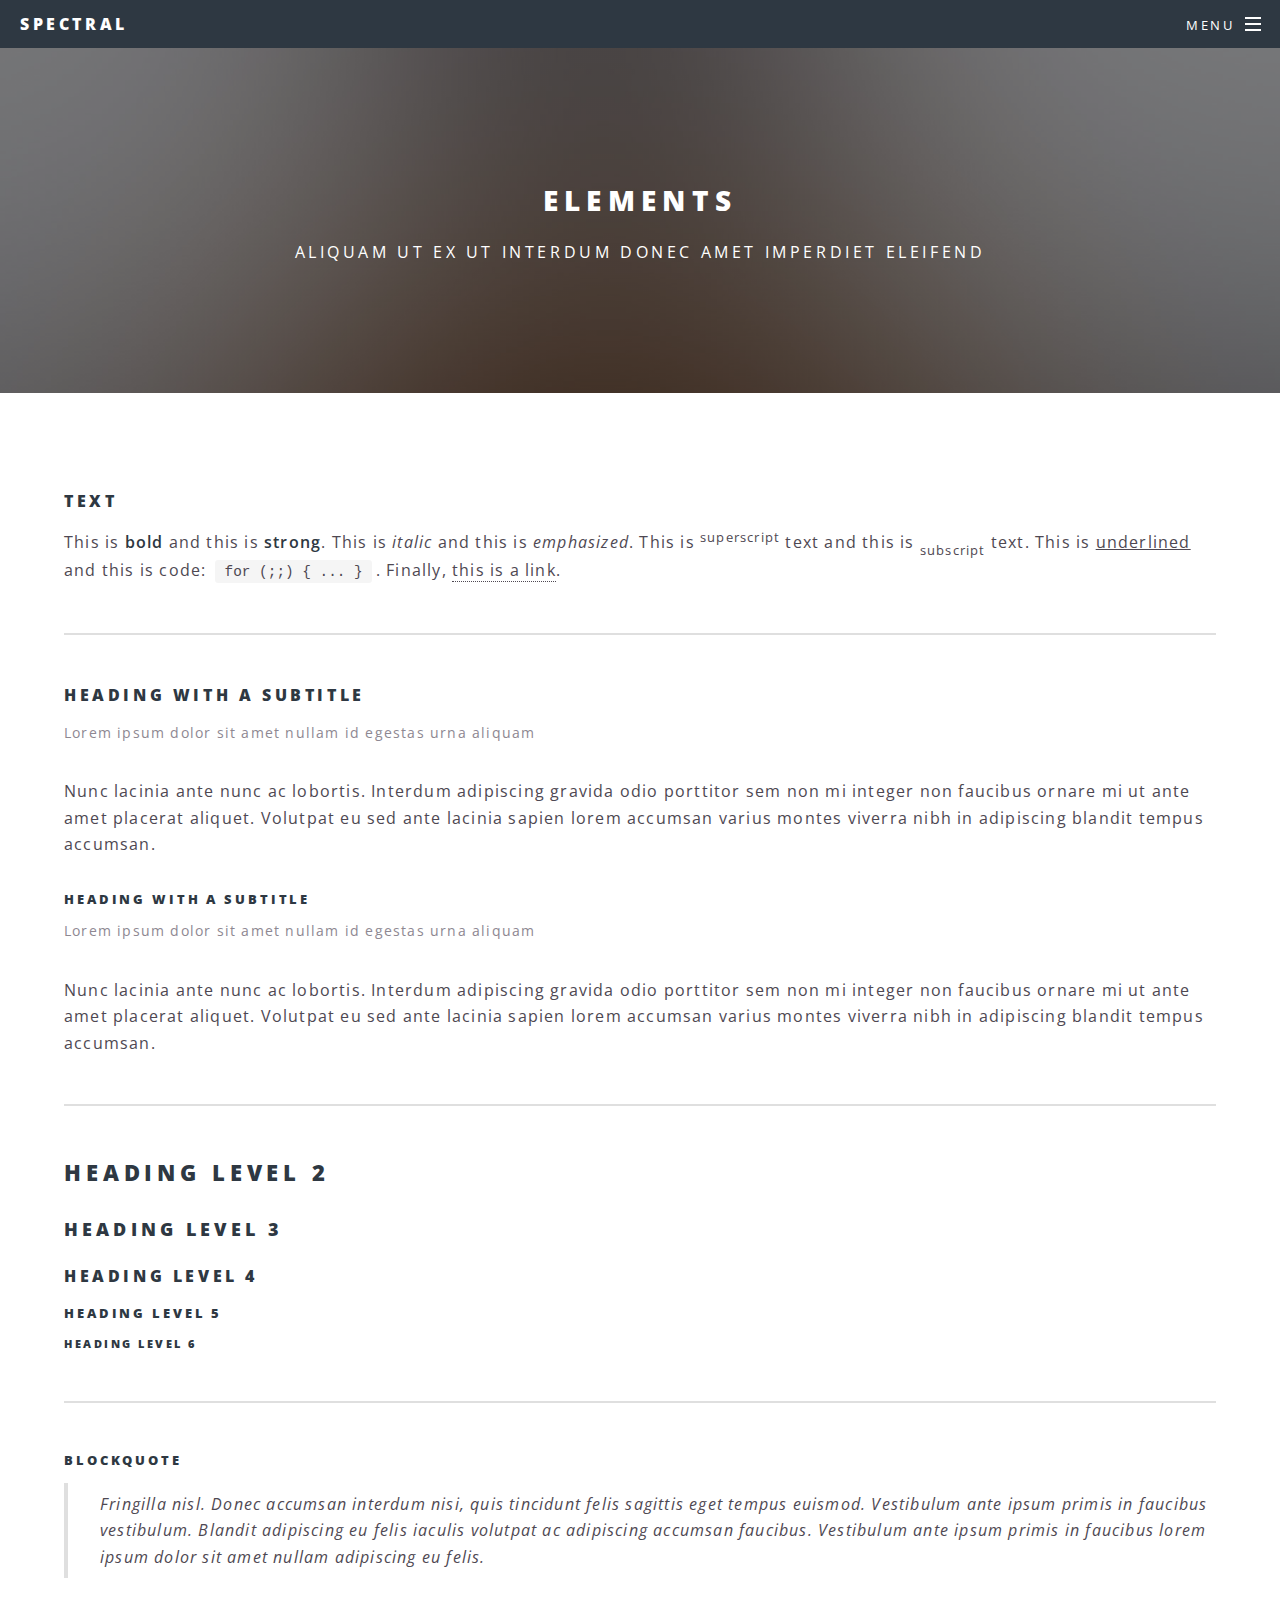
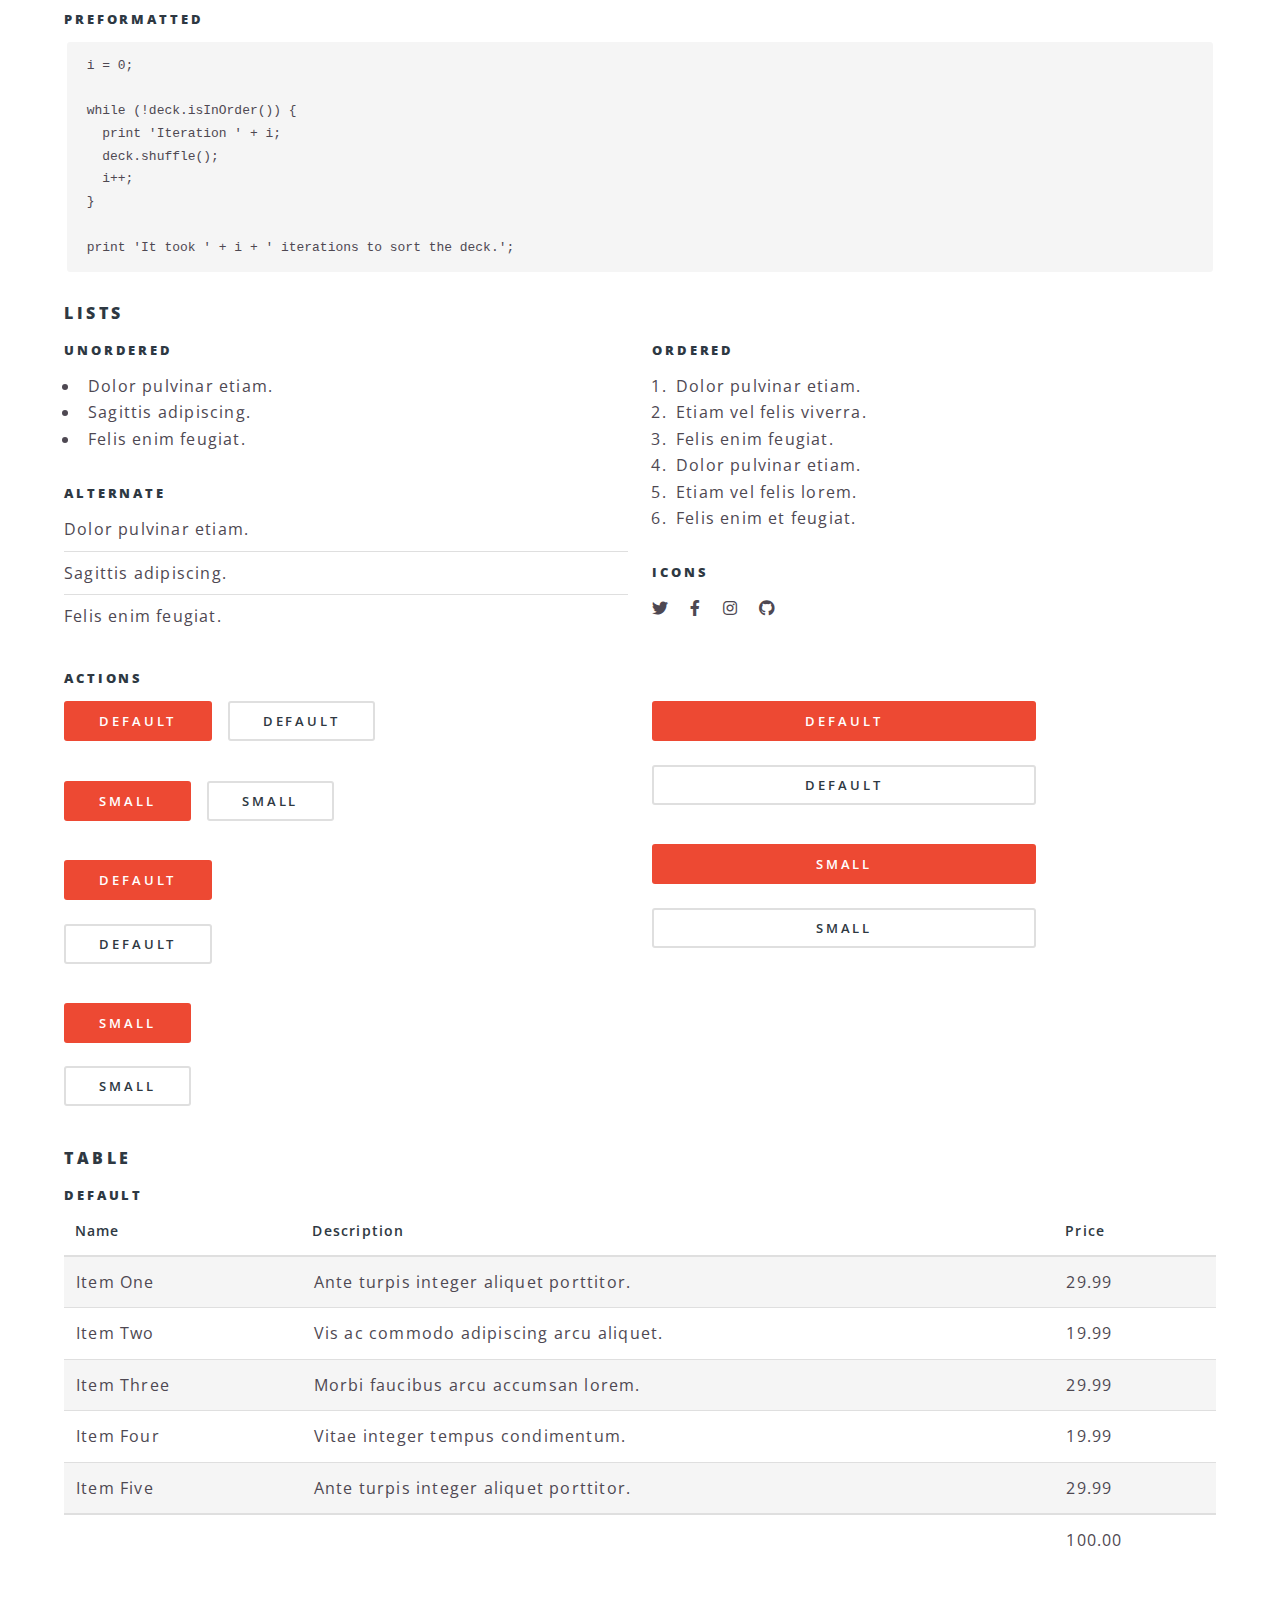
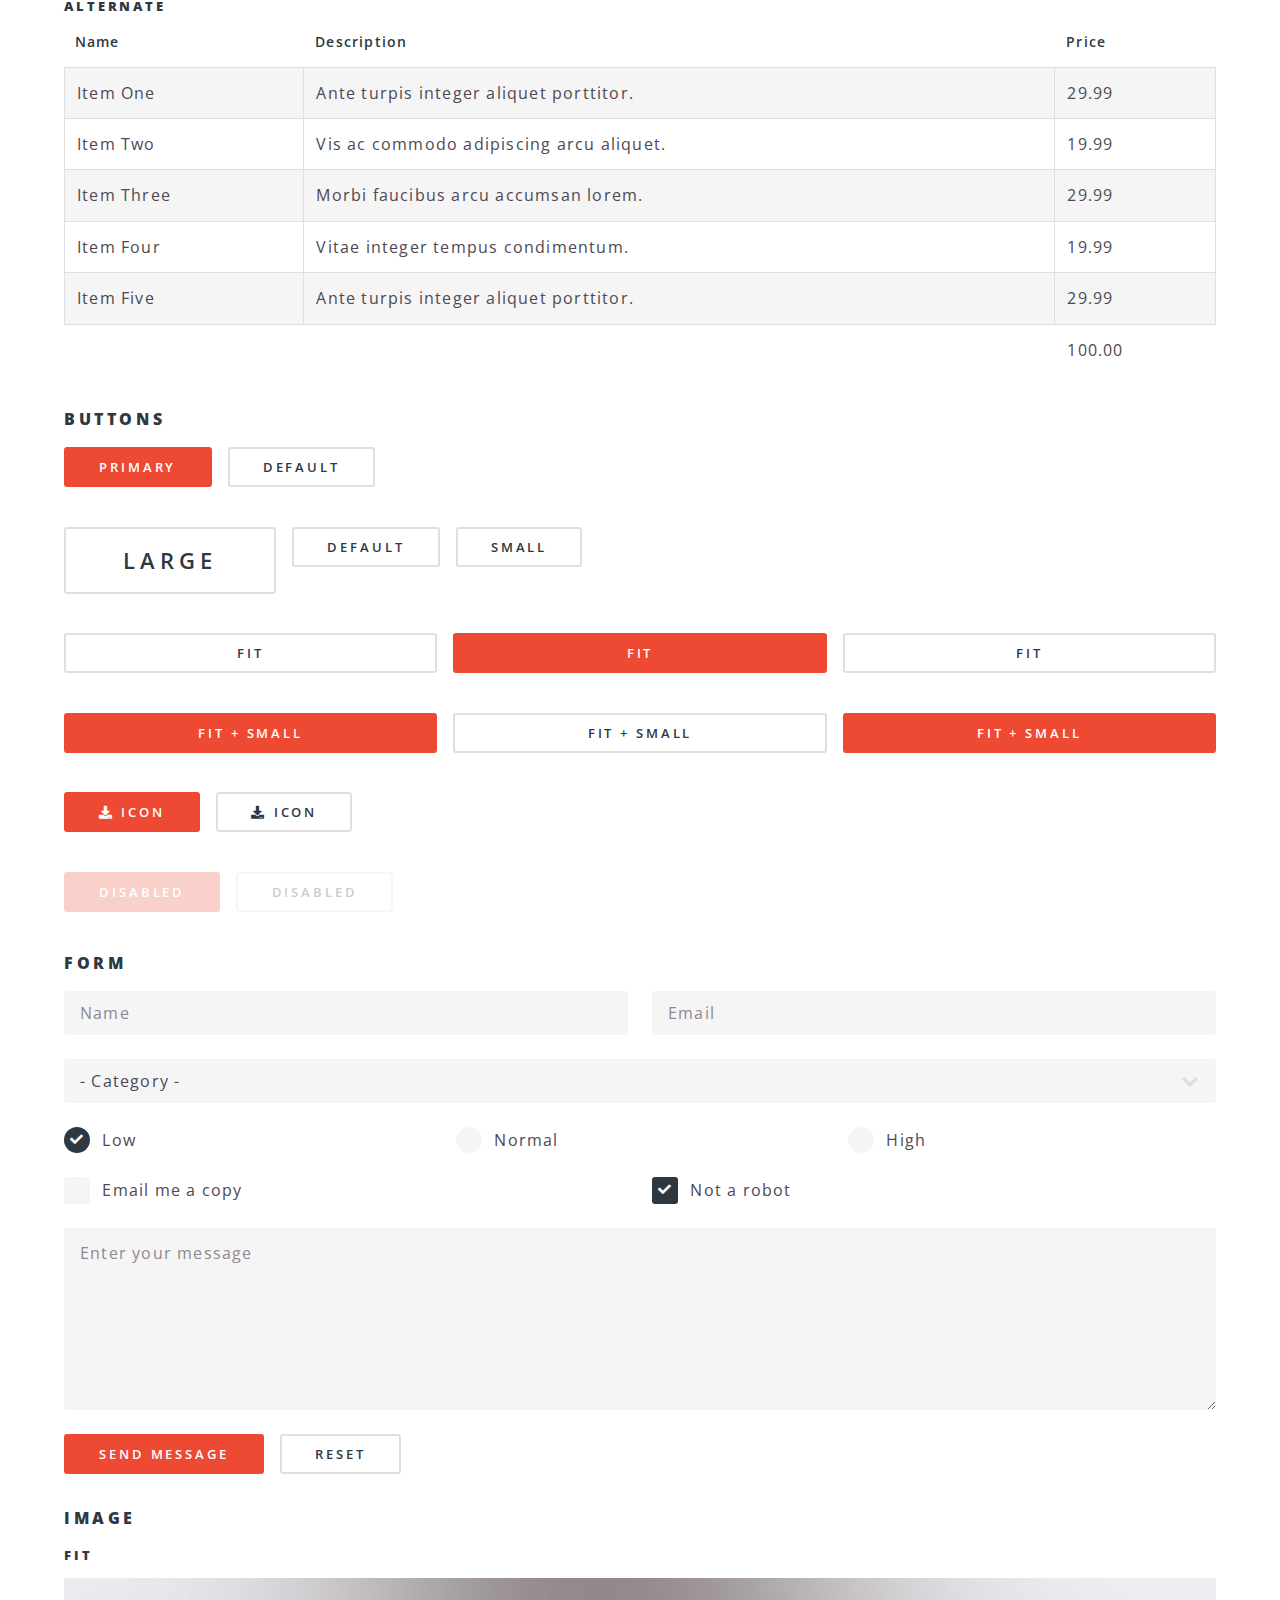
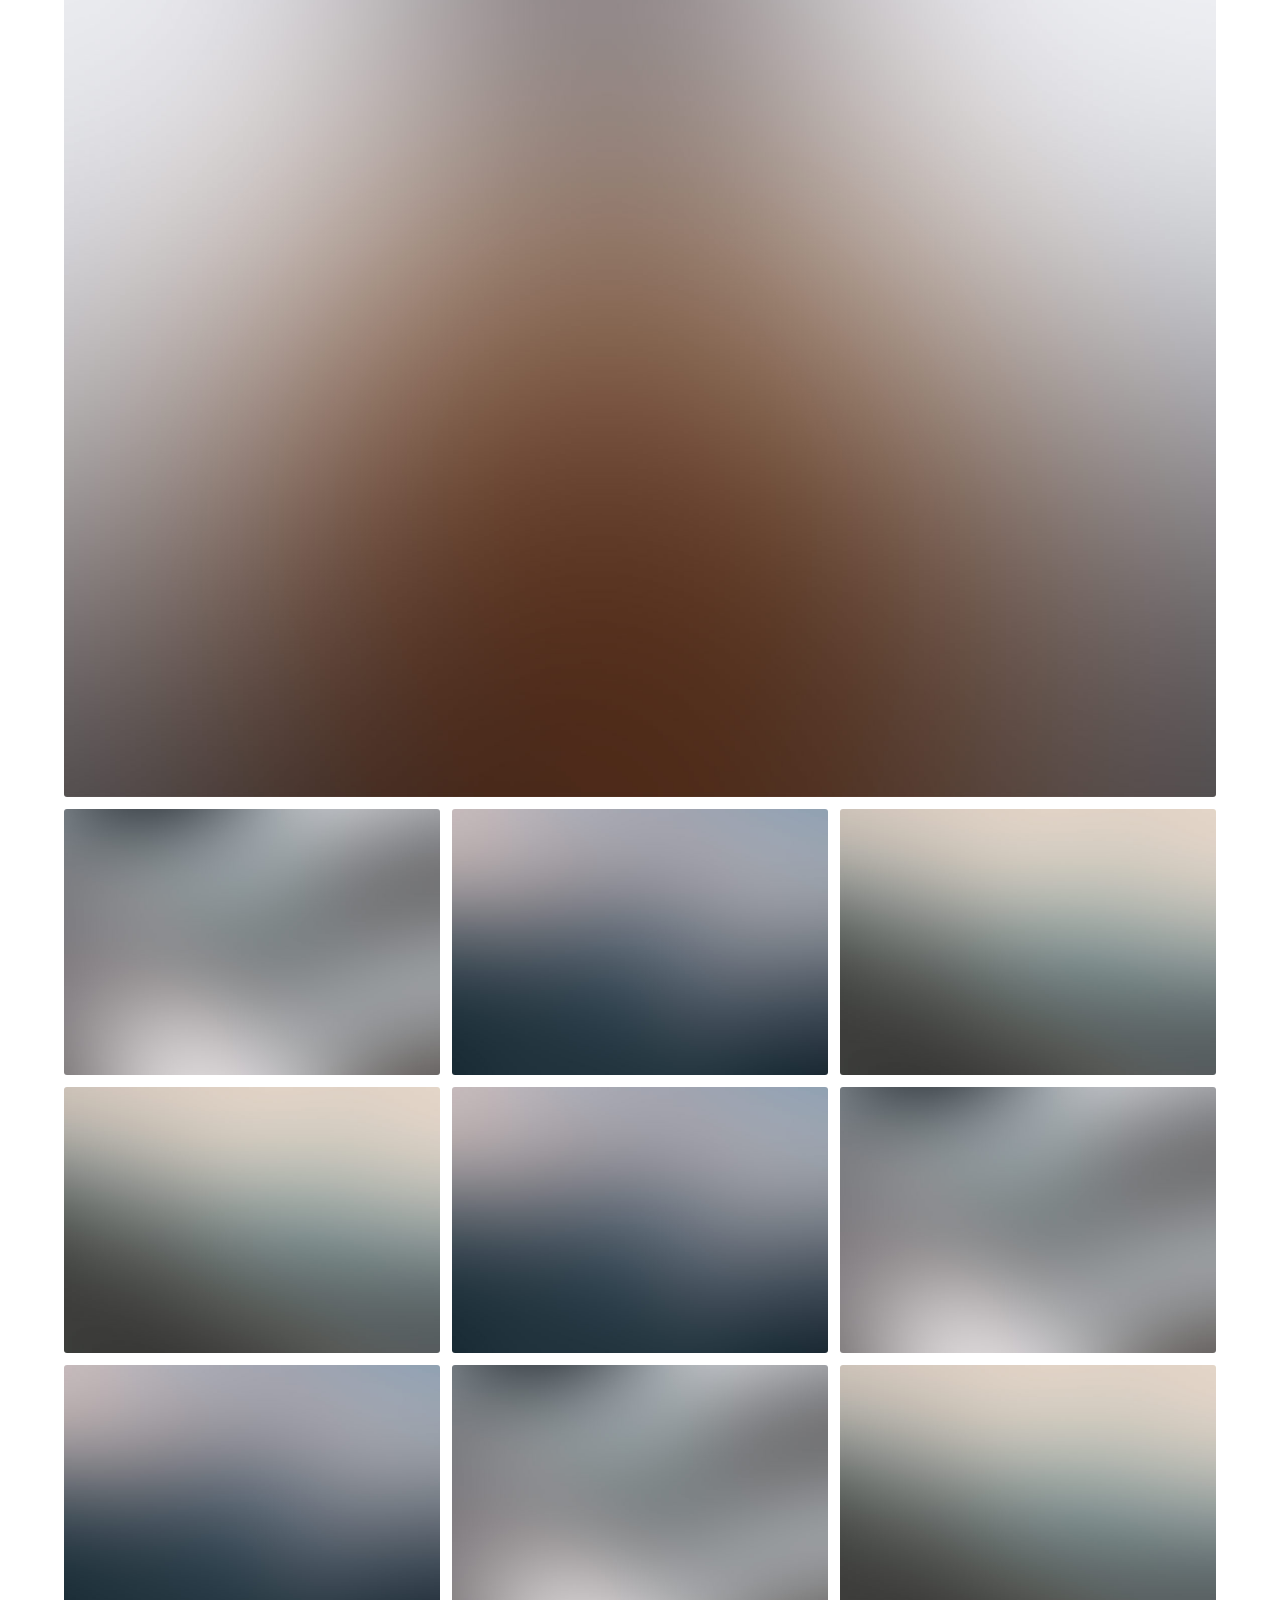
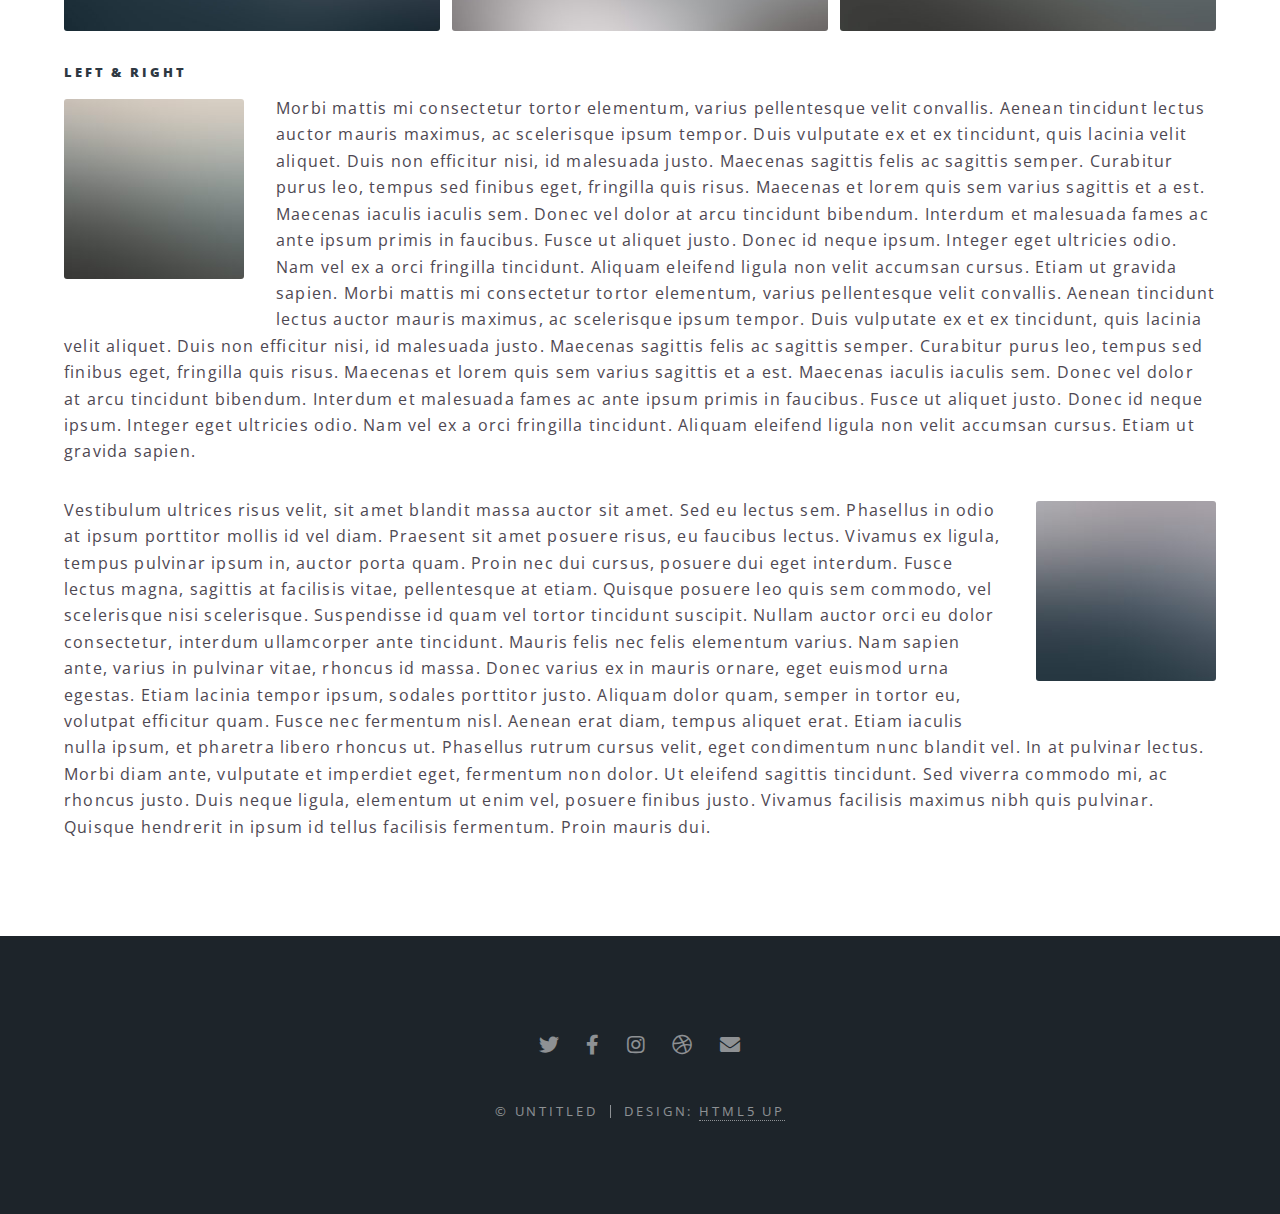
<file: elements.html>
<!DOCTYPE HTML>
<!--
	Spectral by HTML5 UP
	html5up.net | @ajlkn
	Free for personal and commercial use under the CCA 3.0 license (html5up.net/license)
-->
<html>
	<head>
		<title>Elements - Spectral by HTML5 UP</title>
		<meta charset="utf-8" />
		<meta name="viewport" content="width=device-width, initial-scale=1, user-scalable=no" />
		<link rel="stylesheet" href="assets/css/main.css" />
		<noscript><link rel="stylesheet" href="assets/css/noscript.css" /></noscript>
	</head>
	<body class="is-preload">

		<!-- Page Wrapper -->
			<div id="page-wrapper">

				<!-- Header -->
					<header id="header">
						<h1><a href="index.html">Spectral</a></h1>
						<nav id="nav">
							<ul>
								<li class="special">
									<a href="#menu" class="menuToggle"><span>Menu</span></a>
									<div id="menu">
										<ul>
											<li><a href="index.html">Home</a></li>
											<li><a href="generic.html">Generic</a></li>
											<li><a href="elements.html">Elements</a></li>
											<li><a href="#">Sign Up</a></li>
											<li><a href="#">Log In</a></li>
										</ul>
									</div>
								</li>
							</ul>
						</nav>
					</header>

				<!-- Main -->
					<article id="main">
						<header>
							<h2>Elements</h2>
							<p>Aliquam ut ex ut interdum donec amet imperdiet eleifend</p>
						</header>
						<section class="wrapper style5">
							<div class="inner">

								<section>
									<h4>Text</h4>
									<p>This is <b>bold</b> and this is <strong>strong</strong>. This is <i>italic</i> and this is <em>emphasized</em>.
									This is <sup>superscript</sup> text and this is <sub>subscript</sub> text.
									This is <u>underlined</u> and this is code: <code>for (;;) { ... }</code>. Finally, <a href="#">this is a link</a>.</p>
									<hr />
									<header>
										<h4>Heading with a Subtitle</h4>
										<p>Lorem ipsum dolor sit amet nullam id egestas urna aliquam</p>
									</header>
									<p>Nunc lacinia ante nunc ac lobortis. Interdum adipiscing gravida odio porttitor sem non mi integer non faucibus ornare mi ut ante amet placerat aliquet. Volutpat eu sed ante lacinia sapien lorem accumsan varius montes viverra nibh in adipiscing blandit tempus accumsan.</p>
									<header>
										<h5>Heading with a Subtitle</h5>
										<p>Lorem ipsum dolor sit amet nullam id egestas urna aliquam</p>
									</header>
									<p>Nunc lacinia ante nunc ac lobortis. Interdum adipiscing gravida odio porttitor sem non mi integer non faucibus ornare mi ut ante amet placerat aliquet. Volutpat eu sed ante lacinia sapien lorem accumsan varius montes viverra nibh in adipiscing blandit tempus accumsan.</p>
									<hr />
									<h2>Heading Level 2</h2>
									<h3>Heading Level 3</h3>
									<h4>Heading Level 4</h4>
									<h5>Heading Level 5</h5>
									<h6>Heading Level 6</h6>
									<hr />
									<h5>Blockquote</h5>
									<blockquote>Fringilla nisl. Donec accumsan interdum nisi, quis tincidunt felis sagittis eget tempus euismod. Vestibulum ante ipsum primis in faucibus vestibulum. Blandit adipiscing eu felis iaculis volutpat ac adipiscing accumsan faucibus. Vestibulum ante ipsum primis in faucibus lorem ipsum dolor sit amet nullam adipiscing eu felis.</blockquote>
									<h5>Preformatted</h5>
									<pre><code>i = 0;

while (!deck.isInOrder()) {
  print 'Iteration ' + i;
  deck.shuffle();
  i++;
}

print 'It took ' + i + ' iterations to sort the deck.';</code></pre>
								</section>

								<section>
									<h4>Lists</h4>
									<div class="row">
										<div class="col-6 col-12-medium">
											<h5>Unordered</h5>
											<ul>
												<li>Dolor pulvinar etiam.</li>
												<li>Sagittis adipiscing.</li>
												<li>Felis enim feugiat.</li>
											</ul>
											<h5>Alternate</h5>
											<ul class="alt">
												<li>Dolor pulvinar etiam.</li>
												<li>Sagittis adipiscing.</li>
												<li>Felis enim feugiat.</li>
											</ul>
										</div>
										<div class="col-6 col-12-medium">
											<h5>Ordered</h5>
											<ol>
												<li>Dolor pulvinar etiam.</li>
												<li>Etiam vel felis viverra.</li>
												<li>Felis enim feugiat.</li>
												<li>Dolor pulvinar etiam.</li>
												<li>Etiam vel felis lorem.</li>
												<li>Felis enim et feugiat.</li>
											</ol>
											<h5>Icons</h5>
											<ul class="icons">
												<li><a href="#" class="icon brands fa-twitter"><span class="label">Twitter</span></a></li>
												<li><a href="#" class="icon brands fa-facebook-f"><span class="label">Facebook</span></a></li>
												<li><a href="#" class="icon brands fa-instagram"><span class="label">Instagram</span></a></li>
												<li><a href="#" class="icon brands fa-github"><span class="label">Github</span></a></li>
											</ul>
										</div>
									</div>
									<h5>Actions</h5>
									<div class="row">
										<div class="col-6 col-12-medium">
											<ul class="actions">
												<li><a href="#" class="button primary">Default</a></li>
												<li><a href="#" class="button">Default</a></li>
											</ul>
											<ul class="actions small">
												<li><a href="#" class="button primary small">Small</a></li>
												<li><a href="#" class="button small">Small</a></li>
											</ul>
											<ul class="actions stacked">
												<li><a href="#" class="button primary">Default</a></li>
												<li><a href="#" class="button">Default</a></li>
											</ul>
											<ul class="actions stacked">
												<li><a href="#" class="button primary small">Small</a></li>
												<li><a href="#" class="button small">Small</a></li>
											</ul>
										</div>
										<div class="col-6 col-12-medium">
											<ul class="actions stacked">
												<li><a href="#" class="button primary fit">Default</a></li>
												<li><a href="#" class="button fit">Default</a></li>
											</ul>
											<ul class="actions stacked">
												<li><a href="#" class="button primary small fit">Small</a></li>
												<li><a href="#" class="button small fit">Small</a></li>
											</ul>
										</div>
									</div>
								</section>

								<section>
									<h4>Table</h4>
									<h5>Default</h5>
									<div class="table-wrapper">
										<table>
											<thead>
												<tr>
													<th>Name</th>
													<th>Description</th>
													<th>Price</th>
												</tr>
											</thead>
											<tbody>
												<tr>
													<td>Item One</td>
													<td>Ante turpis integer aliquet porttitor.</td>
													<td>29.99</td>
												</tr>
												<tr>
													<td>Item Two</td>
													<td>Vis ac commodo adipiscing arcu aliquet.</td>
													<td>19.99</td>
												</tr>
												<tr>
													<td>Item Three</td>
													<td> Morbi faucibus arcu accumsan lorem.</td>
													<td>29.99</td>
												</tr>
												<tr>
													<td>Item Four</td>
													<td>Vitae integer tempus condimentum.</td>
													<td>19.99</td>
												</tr>
												<tr>
													<td>Item Five</td>
													<td>Ante turpis integer aliquet porttitor.</td>
													<td>29.99</td>
												</tr>
											</tbody>
											<tfoot>
												<tr>
													<td colspan="2"></td>
													<td>100.00</td>
												</tr>
											</tfoot>
										</table>
									</div>

									<h5>Alternate</h5>
									<div class="table-wrapper">
										<table class="alt">
											<thead>
												<tr>
													<th>Name</th>
													<th>Description</th>
													<th>Price</th>
												</tr>
											</thead>
											<tbody>
												<tr>
													<td>Item One</td>
													<td>Ante turpis integer aliquet porttitor.</td>
													<td>29.99</td>
												</tr>
												<tr>
													<td>Item Two</td>
													<td>Vis ac commodo adipiscing arcu aliquet.</td>
													<td>19.99</td>
												</tr>
												<tr>
													<td>Item Three</td>
													<td> Morbi faucibus arcu accumsan lorem.</td>
													<td>29.99</td>
												</tr>
												<tr>
													<td>Item Four</td>
													<td>Vitae integer tempus condimentum.</td>
													<td>19.99</td>
												</tr>
												<tr>
													<td>Item Five</td>
													<td>Ante turpis integer aliquet porttitor.</td>
													<td>29.99</td>
												</tr>
											</tbody>
											<tfoot>
												<tr>
													<td colspan="2"></td>
													<td>100.00</td>
												</tr>
											</tfoot>
										</table>
									</div>
								</section>

								<section>
									<h4>Buttons</h4>
									<ul class="actions">
										<li><a href="#" class="button primary">Primary</a></li>
										<li><a href="#" class="button">Default</a></li>
									</ul>
									<ul class="actions">
										<li><a href="#" class="button large">Large</a></li>
										<li><a href="#" class="button">Default</a></li>
										<li><a href="#" class="button small">Small</a></li>
									</ul>
									<ul class="actions fit">
										<li><a href="#" class="button fit">Fit</a></li>
										<li><a href="#" class="button primary fit">Fit</a></li>
										<li><a href="#" class="button fit">Fit</a></li>
									</ul>
									<ul class="actions fit small">
										<li><a href="#" class="button primary fit small">Fit + Small</a></li>
										<li><a href="#" class="button fit small">Fit + Small</a></li>
										<li><a href="#" class="button primary fit small">Fit + Small</a></li>
									</ul>
									<ul class="actions">
										<li><a href="#" class="button primary icon solid fa-download">Icon</a></li>
										<li><a href="#" class="button icon solid fa-download">Icon</a></li>
									</ul>
									<ul class="actions">
										<li><span class="button primary disabled">Disabled</span></li>
										<li><span class="button disabled">Disabled</span></li>
									</ul>
								</section>

								<section>
									<h4>Form</h4>
									<form method="post" action="#">
										<div class="row gtr-uniform">
											<div class="col-6 col-12-xsmall">
												<input type="text" name="demo-name" id="demo-name" value="" placeholder="Name" />
											</div>
											<div class="col-6 col-12-xsmall">
												<input type="email" name="demo-email" id="demo-email" value="" placeholder="Email" />
											</div>
											<div class="col-12">
												<select name="demo-category" id="demo-category">
													<option value="">- Category -</option>
													<option value="1">Manufacturing</option>
													<option value="1">Shipping</option>
													<option value="1">Administration</option>
													<option value="1">Human Resources</option>
												</select>
											</div>
											<div class="col-4 col-12-small">
												<input type="radio" id="demo-priority-low" name="demo-priority" checked>
												<label for="demo-priority-low">Low</label>
											</div>
											<div class="col-4 col-12-small">
												<input type="radio" id="demo-priority-normal" name="demo-priority">
												<label for="demo-priority-normal">Normal</label>
											</div>
											<div class="col-4 col-12-small">
												<input type="radio" id="demo-priority-high" name="demo-priority">
												<label for="demo-priority-high">High</label>
											</div>
											<div class="col-6 col-12-small">
												<input type="checkbox" id="demo-copy" name="demo-copy">
												<label for="demo-copy">Email me a copy</label>
											</div>
											<div class="col-6 col-12-small">
												<input type="checkbox" id="demo-human" name="demo-human" checked>
												<label for="demo-human">Not a robot</label>
											</div>
											<div class="col-12">
												<textarea name="demo-message" id="demo-message" placeholder="Enter your message" rows="6"></textarea>
											</div>
											<div class="col-12">
												<ul class="actions">
													<li><input type="submit" value="Send Message" class="primary" /></li>
													<li><input type="reset" value="Reset" /></li>
												</ul>
											</div>
										</div>
									</form>
								</section>

								<section>
									<h4>Image</h4>
									<h5>Fit</h5>
									<div class="box alt">
										<div class="row gtr-50 gtr-uniform">
											<div class="col-12"><span class="image fit"><img src="images/banner.jpg" alt="" /></span></div>
											<div class="col-4"><span class="image fit"><img src="images/pic01.jpg" alt="" /></span></div>
											<div class="col-4"><span class="image fit"><img src="images/pic02.jpg" alt="" /></span></div>
											<div class="col-4"><span class="image fit"><img src="images/pic03.jpg" alt="" /></span></div>
											<div class="col-4"><span class="image fit"><img src="images/pic03.jpg" alt="" /></span></div>
											<div class="col-4"><span class="image fit"><img src="images/pic02.jpg" alt="" /></span></div>
											<div class="col-4"><span class="image fit"><img src="images/pic01.jpg" alt="" /></span></div>
											<div class="col-4"><span class="image fit"><img src="images/pic02.jpg" alt="" /></span></div>
											<div class="col-4"><span class="image fit"><img src="images/pic01.jpg" alt="" /></span></div>
											<div class="col-4"><span class="image fit"><img src="images/pic03.jpg" alt="" /></span></div>
										</div>
									</div>
									<h5>Left &amp; Right</h5>
									<p><span class="image left"><img src="images/pic04.jpg" alt="" /></span>Morbi mattis mi consectetur tortor elementum, varius pellentesque velit convallis. Aenean tincidunt lectus auctor mauris maximus, ac scelerisque ipsum tempor. Duis vulputate ex et ex tincidunt, quis lacinia velit aliquet. Duis non efficitur nisi, id malesuada justo. Maecenas sagittis felis ac sagittis semper. Curabitur purus leo, tempus sed finibus eget, fringilla quis risus. Maecenas et lorem quis sem varius sagittis et a est. Maecenas iaculis iaculis sem. Donec vel dolor at arcu tincidunt bibendum. Interdum et malesuada fames ac ante ipsum primis in faucibus. Fusce ut aliquet justo. Donec id neque ipsum. Integer eget ultricies odio. Nam vel ex a orci fringilla tincidunt. Aliquam eleifend ligula non velit accumsan cursus. Etiam ut gravida sapien. Morbi mattis mi consectetur tortor elementum, varius pellentesque velit convallis. Aenean tincidunt lectus auctor mauris maximus, ac scelerisque ipsum tempor. Duis vulputate ex et ex tincidunt, quis lacinia velit aliquet. Duis non efficitur nisi, id malesuada justo. Maecenas sagittis felis ac sagittis semper. Curabitur purus leo, tempus sed finibus eget, fringilla quis risus. Maecenas et lorem quis sem varius sagittis et a est. Maecenas iaculis iaculis sem. Donec vel dolor at arcu tincidunt bibendum. Interdum et malesuada fames ac ante ipsum primis in faucibus. Fusce ut aliquet justo. Donec id neque ipsum. Integer eget ultricies odio. Nam vel ex a orci fringilla tincidunt. Aliquam eleifend ligula non velit accumsan cursus. Etiam ut gravida sapien.</p>
									<p><span class="image right"><img src="images/pic05.jpg" alt="" /></span>Vestibulum ultrices risus velit, sit amet blandit massa auctor sit amet. Sed eu lectus sem. Phasellus in odio at ipsum porttitor mollis id vel diam. Praesent sit amet posuere risus, eu faucibus lectus. Vivamus ex ligula, tempus pulvinar ipsum in, auctor porta quam. Proin nec dui cursus, posuere dui eget interdum. Fusce lectus magna, sagittis at facilisis vitae, pellentesque at etiam. Quisque posuere leo quis sem commodo, vel scelerisque nisi scelerisque. Suspendisse id quam vel tortor tincidunt suscipit. Nullam auctor orci eu dolor consectetur, interdum ullamcorper ante tincidunt. Mauris felis nec felis elementum varius. Nam sapien ante, varius in pulvinar vitae, rhoncus id massa. Donec varius ex in mauris ornare, eget euismod urna egestas. Etiam lacinia tempor ipsum, sodales porttitor justo. Aliquam dolor quam, semper in tortor eu, volutpat efficitur quam. Fusce nec fermentum nisl. Aenean erat diam, tempus aliquet erat. Etiam iaculis nulla ipsum, et pharetra libero rhoncus ut. Phasellus rutrum cursus velit, eget condimentum nunc blandit vel. In at pulvinar lectus. Morbi diam ante, vulputate et imperdiet eget, fermentum non dolor. Ut eleifend sagittis tincidunt. Sed viverra commodo mi, ac rhoncus justo. Duis neque ligula, elementum ut enim vel, posuere finibus justo. Vivamus facilisis maximus nibh quis pulvinar. Quisque hendrerit in ipsum id tellus facilisis fermentum. Proin mauris dui.</p>
								</section>

							</div>
						</section>
					</article>

				<!-- Footer -->
					<footer id="footer">
						<ul class="icons">
							<li><a href="#" class="icon brands fa-twitter"><span class="label">Twitter</span></a></li>
							<li><a href="#" class="icon brands fa-facebook-f"><span class="label">Facebook</span></a></li>
							<li><a href="#" class="icon brands fa-instagram"><span class="label">Instagram</span></a></li>
							<li><a href="#" class="icon brands fa-dribbble"><span class="label">Dribbble</span></a></li>
							<li><a href="#" class="icon solid fa-envelope"><span class="label">Email</span></a></li>
						</ul>
						<ul class="copyright">
							<li>&copy; Untitled</li><li>Design: <a href="http://html5up.net">HTML5 UP</a></li>
						</ul>
					</footer>

			</div>

		<!-- Scripts -->
			<script src="assets/js/jquery.min.js"></script>
			<script src="assets/js/jquery.scrollex.min.js"></script>
			<script src="assets/js/jquery.scrolly.min.js"></script>
			<script src="assets/js/browser.min.js"></script>
			<script src="assets/js/breakpoints.min.js"></script>
			<script src="assets/js/util.js"></script>
			<script src="assets/js/main.js"></script>

	</body>
</html>
</file>
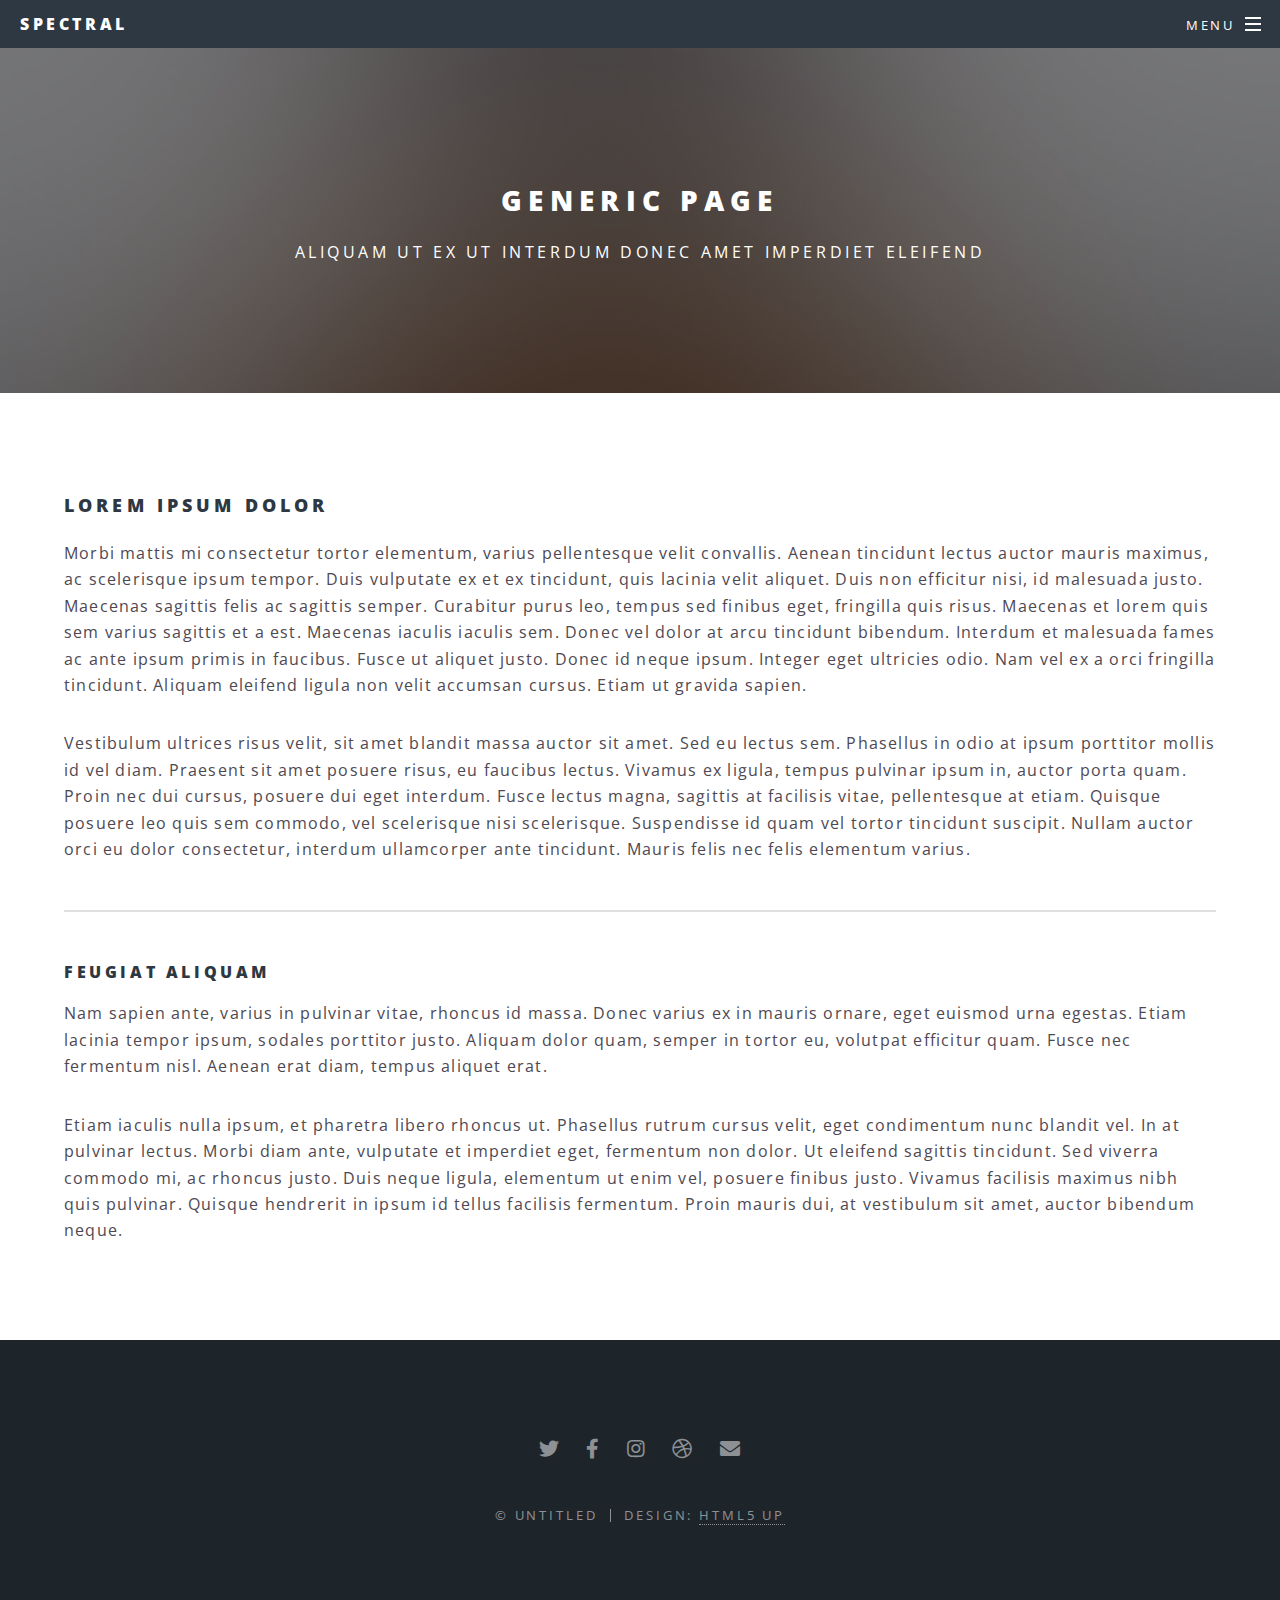
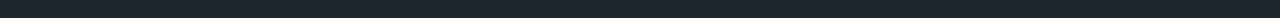
<file: generic.html>
<!DOCTYPE HTML>
<!--
	Spectral by HTML5 UP
	html5up.net | @ajlkn
	Free for personal and commercial use under the CCA 3.0 license (html5up.net/license)
-->
<html>
	<head>
		<title>Generic - Spectral by HTML5 UP</title>
		<meta charset="utf-8" />
		<meta name="viewport" content="width=device-width, initial-scale=1, user-scalable=no" />
		<link rel="stylesheet" href="assets/css/main.css" />
		<noscript><link rel="stylesheet" href="assets/css/noscript.css" /></noscript>
	</head>
	<body class="is-preload">

		<!-- Page Wrapper -->
			<div id="page-wrapper">

				<!-- Header -->
					<header id="header">
						<h1><a href="index.html">Spectral</a></h1>
						<nav id="nav">
							<ul>
								<li class="special">
									<a href="#menu" class="menuToggle"><span>Menu</span></a>
									<div id="menu">
										<ul>
											<li><a href="index.html">Home</a></li>
											<li><a href="generic.html">Generic</a></li>
											<li><a href="elements.html">Elements</a></li>
											<li><a href="#">Sign Up</a></li>
											<li><a href="#">Log In</a></li>
										</ul>
									</div>
								</li>
							</ul>
						</nav>
					</header>

				<!-- Main -->
					<article id="main">
						<header>
							<h2>Generic Page</h2>
							<p>Aliquam ut ex ut interdum donec amet imperdiet eleifend</p>
						</header>
						<section class="wrapper style5">
							<div class="inner">

								<h3>Lorem ipsum dolor</h3>
								<p>Morbi mattis mi consectetur tortor elementum, varius pellentesque velit convallis. Aenean tincidunt lectus auctor mauris maximus, ac scelerisque ipsum tempor. Duis vulputate ex et ex tincidunt, quis lacinia velit aliquet. Duis non efficitur nisi, id malesuada justo. Maecenas sagittis felis ac sagittis semper. Curabitur purus leo, tempus sed finibus eget, fringilla quis risus. Maecenas et lorem quis sem varius sagittis et a est. Maecenas iaculis iaculis sem. Donec vel dolor at arcu tincidunt bibendum. Interdum et malesuada fames ac ante ipsum primis in faucibus. Fusce ut aliquet justo. Donec id neque ipsum. Integer eget ultricies odio. Nam vel ex a orci fringilla tincidunt. Aliquam eleifend ligula non velit accumsan cursus. Etiam ut gravida sapien.</p>

								<p>Vestibulum ultrices risus velit, sit amet blandit massa auctor sit amet. Sed eu lectus sem. Phasellus in odio at ipsum porttitor mollis id vel diam. Praesent sit amet posuere risus, eu faucibus lectus. Vivamus ex ligula, tempus pulvinar ipsum in, auctor porta quam. Proin nec dui cursus, posuere dui eget interdum. Fusce lectus magna, sagittis at facilisis vitae, pellentesque at etiam. Quisque posuere leo quis sem commodo, vel scelerisque nisi scelerisque. Suspendisse id quam vel tortor tincidunt suscipit. Nullam auctor orci eu dolor consectetur, interdum ullamcorper ante tincidunt. Mauris felis nec felis elementum varius.</p>

								<hr />

								<h4>Feugiat aliquam</h4>
								<p>Nam sapien ante, varius in pulvinar vitae, rhoncus id massa. Donec varius ex in mauris ornare, eget euismod urna egestas. Etiam lacinia tempor ipsum, sodales porttitor justo. Aliquam dolor quam, semper in tortor eu, volutpat efficitur quam. Fusce nec fermentum nisl. Aenean erat diam, tempus aliquet erat.</p>

								<p>Etiam iaculis nulla ipsum, et pharetra libero rhoncus ut. Phasellus rutrum cursus velit, eget condimentum nunc blandit vel. In at pulvinar lectus. Morbi diam ante, vulputate et imperdiet eget, fermentum non dolor. Ut eleifend sagittis tincidunt. Sed viverra commodo mi, ac rhoncus justo. Duis neque ligula, elementum ut enim vel, posuere finibus justo. Vivamus facilisis maximus nibh quis pulvinar. Quisque hendrerit in ipsum id tellus facilisis fermentum. Proin mauris dui, at vestibulum sit amet, auctor bibendum neque.</p>

							</div>
						</section>
					</article>

				<!-- Footer -->
					<footer id="footer">
						<ul class="icons">
							<li><a href="#" class="icon brands fa-twitter"><span class="label">Twitter</span></a></li>
							<li><a href="#" class="icon brands fa-facebook-f"><span class="label">Facebook</span></a></li>
							<li><a href="#" class="icon brands fa-instagram"><span class="label">Instagram</span></a></li>
							<li><a href="#" class="icon brands fa-dribbble"><span class="label">Dribbble</span></a></li>
							<li><a href="#" class="icon solid fa-envelope"><span class="label">Email</span></a></li>
						</ul>
						<ul class="copyright">
							<li>&copy; Untitled</li><li>Design: <a href="http://html5up.net">HTML5 UP</a></li>
						</ul>
					</footer>

			</div>

		<!-- Scripts -->
			<script src="assets/js/jquery.min.js"></script>
			<script src="assets/js/jquery.scrollex.min.js"></script>
			<script src="assets/js/jquery.scrolly.min.js"></script>
			<script src="assets/js/browser.min.js"></script>
			<script src="assets/js/breakpoints.min.js"></script>
			<script src="assets/js/util.js"></script>
			<script src="assets/js/main.js"></script>

	</body>
</html>
</file>
<file: assets/css/noscript.css>
/*
	Spectral by HTML5 UP
	html5up.net | @ajlkn
	Free for personal and commercial use under the CCA 3.0 license (html5up.net/license)
*/

/* Banner */

	body.is-preload #banner h2 {
		-moz-transform: none;
		-webkit-transform: none;
		-ms-transform: none;
		transform: none;
		opacity: 1;
	}

		body.is-preload #banner h2:before, body.is-preload #banner h2:after {
			width: 100%;
		}

	body.is-preload #banner .more {
		-moz-transform: none;
		-webkit-transform: none;
		-ms-transform: none;
		transform: none;
		opacity: 1;
	}

	body.is-preload #banner:after {
		opacity: 0;
	}
</file>
<file: assets/css/main.css>
@import url(fontawesome-all.min.css);
@import url("https://fonts.googleapis.com/css?family=Open+Sans:400,400italic,600,600italic,800,800italic");

/*
	Spectral by HTML5 UP
	html5up.net | @ajlkn
	Free for personal and commercial use under the CCA 3.0 license (html5up.net/license)
*/

html, body, div, span, applet, object,
iframe, h1, h2, h3, h4, h5, h6, p, blockquote,
pre, a, abbr, acronym, address, big, cite,
code, del, dfn, em, img, ins, kbd, q, s, samp,
small, strike, strong, sub, sup, tt, var, b,
u, i, center, dl, dt, dd, ol, ul, li, fieldset,
form, label, legend, table, caption, tbody,
tfoot, thead, tr, th, td, article, aside,
canvas, details, embed, figure, figcaption,
footer, header, hgroup, menu, nav, output, ruby,
section, summary, time, mark, audio, video, i {
	margin: 0;
	padding: 0;
	border: 0;
	font-size: 100%;
	font: inherit;
	vertical-align: baseline;}

article, aside, details, figcaption, figure,
footer, header, hgroup, menu, nav, section {
	display: block;}

body {
	line-height: 1;
}

ol, ul {
	list-style: none;
}

blockquote, q {
	quotes: none;
}

	blockquote:before, blockquote:after, q:before, q:after {
		content: '';
		content: none;
	}

table {
	border-collapse: collapse;
	border-spacing: 0;
}

body {
	-webkit-text-size-adjust: none;
}

mark {
	background-color: transparent;
	color: inherit;
}

input::-moz-focus-inner {
	border: 0;
	padding: 0;
}

input, select, textarea {
	-moz-appearance: none;
	-webkit-appearance: none;
	-ms-appearance: none;
	appearance: none;
}

/* Basic */

	@-ms-viewport {
		width: device-width;
	}

	html {
		box-sizing: border-box;
	}

	*, *:before, *:after {
		box-sizing: inherit;
	}

	body {
		background: #2e3842;
	}

		body.is-preload *, body.is-preload *:before, body.is-preload *:after {
			-moz-animation: none !important;
			-webkit-animation: none !important;
			-ms-animation: none !important;
			animation: none !important;
			-moz-transition: none !important;
			-webkit-transition: none !important;
			-ms-transition: none !important;
			transition: none !important;
		}

	body, input, select, textarea {
		color: #fff;
		font-family: "Open Sans", Helvetica, sans-serif;
		font-size: 15pt;
		font-weight: 400;
		letter-spacing: 0.075em;
		line-height: 1.65em;
	}

		@media screen and (max-width: 1680px) {

			body, input, select, textarea {
				font-size: 13pt;
			}

		}

		@media screen and (max-width: 1280px) {

			body, input, select, textarea {
				font-size: 12pt;
			}

		}

		@media screen and (max-width: 736px) {

			body, input, select, textarea {
				font-size: 11pt;
				letter-spacing: 0.0375em;
			}

		}

	a {
		-moz-transition: color 0.2s ease, border-bottom-color 0.2s ease;
		-webkit-transition: color 0.2s ease, border-bottom-color 0.2s ease;
		-ms-transition: color 0.2s ease, border-bottom-color 0.2s ease;
		transition: color 0.2s ease, border-bottom-color 0.2s ease;
		border-bottom: dotted 1px;
		color: inherit;
		text-decoration: none;
	}

		a:hover {
			border-bottom-color: transparent;
		}

	strong, b {
		color: #fff;
		font-weight: 600;
	}

	em, i {
		font-style: italic;
	}

	p {
		margin: 0 0 2em 0;
	}

	h1, h2, h3, h4, h5, h6 {
		color: #fff;
		font-weight: 800;
		letter-spacing: 0.225em;
		line-height: 1em;
		margin: 0 0 1em 0;
		text-transform: uppercase;
	}

		h1 a, h2 a, h3 a, h4 a, h5 a, h6 a {
			color: inherit;
			text-decoration: none;
		}

	h2 {
		font-size: 1.35em;
		line-height: 1.75em;
	}

		@media screen and (max-width: 736px) {

			h2 {
				font-size: 1.1em;
				line-height: 1.65em;
			}

		}

	h3 {
		font-size: 1.15em;
		line-height: 1.75em;
	}

		@media screen and (max-width: 736px) {

			h3 {
				font-size: 1em;
				line-height: 1.65em;
			}

		}

	h4 {
		font-size: 1em;
		line-height: 1.5em;
	}

	h5 {
		font-size: 0.8em;
		line-height: 1.5em;
	}

	h6 {
		font-size: 0.7em;
		line-height: 1.5em;
	}

	sub {
		font-size: 0.8em;
		position: relative;
		top: 0.5em;
	}

	sup {
		font-size: 0.8em;
		position: relative;
		top: -0.5em;
	}

	hr {
		border: 0;
		border-bottom: solid 2px #fff;
		margin: 3em 0;
	}

		hr.major {
			margin: 4.5em 0;
		}

	blockquote {
		border-left: solid 4px #fff;
		font-style: italic;
		margin: 0 0 2em 0;
		padding: 0.5em 0 0.5em 2em;
	}

	code {
		background: rgba(144, 144, 144, 0.25);
		border-radius: 3px;
		font-family: "Courier New", monospace;
		font-size: 0.9em;
		letter-spacing: 0;
		margin: 0 0.25em;
		padding: 0.25em 0.65em;
	}

	pre {
		-webkit-overflow-scrolling: touch;
		font-family: "Courier New", monospace;
		font-size: 0.9em;
		margin: 0 0 2em 0;
	}

		pre code {
			display: block;
			line-height: 1.75em;
			padding: 1em 1.5em;
			overflow-x: auto;
		}

	.align-left {
		text-align: left;
	}

	.align-center {
		text-align: center;
	}

	.align-right {
		text-align: right;
	}

/* Row */

	.row {
		display: flex;
		flex-wrap: wrap;
		box-sizing: border-box;
		align-items: stretch;
	}

		.row > * {
			box-sizing: border-box;
		}

		.row.gtr-uniform > * > :last-child {
			margin-bottom: 0;
		}

		.row.aln-left {
			justify-content: flex-start;
		}

		.row.aln-center {
			justify-content: center;
		}

		.row.aln-right {
			justify-content: flex-end;
		}

		.row.aln-top {
			align-items: flex-start;
		}

		.row.aln-middle {
			align-items: center;
		}

		.row.aln-bottom {
			align-items: flex-end;
		}

		.row > .imp {
			order: -1;
		}

		.row > .col-1 {
			width: 8.33333%;
		}

		.row > .off-1 {
			margin-left: 8.33333%;
		}

		.row > .col-2 {
			width: 16.66667%;
		}

		.row > .off-2 {
			margin-left: 16.66667%;
		}

		.row > .col-3 {
			width: 25%;
		}

		.row > .off-3 {
			margin-left: 25%;
		}

		.row > .col-4 {
			width: 33.33333%;
		}

		.row > .off-4 {
			margin-left: 33.33333%;
		}

		.row > .col-5 {
			width: 41.66667%;
		}

		.row > .off-5 {
			margin-left: 41.66667%;
		}

		.row > .col-6 {
			width: 50%;
		}

		.row > .off-6 {
			margin-left: 50%;
		}

		.row > .col-7 {
			width: 58.33333%;
		}

		.row > .off-7 {
			margin-left: 58.33333%;
		}

		.row > .col-8 {
			width: 66.66667%;
		}

		.row > .off-8 {
			margin-left: 66.66667%;
		}

		.row > .col-9 {
			width: 75%;
		}

		.row > .off-9 {
			margin-left: 75%;
		}

		.row > .col-10 {
			width: 83.33333%;
		}

		.row > .off-10 {
			margin-left: 83.33333%;
		}

		.row > .col-11 {
			width: 91.66667%;
		}

		.row > .off-11 {
			margin-left: 91.66667%;
		}

		.row > .col-12 {
			width: 100%;
		}

		.row > .off-12 {
			margin-left: 100%;
		}

		.row.gtr-0 {
			margin-top: 0;
			margin-left: 0em;
		}

			.row.gtr-0 > * {
				padding: 0 0 0 0em;
			}

			.row.gtr-0.gtr-uniform {
				margin-top: 0em;
			}

				.row.gtr-0.gtr-uniform > * {
					padding-top: 0em;
				}

		.row.gtr-25 {
			margin-top: 0;
			margin-left: -0.375em;
		}

			.row.gtr-25 > * {
				padding: 0 0 0 0.375em;
			}

			.row.gtr-25.gtr-uniform {
				margin-top: -0.375em;
			}

				.row.gtr-25.gtr-uniform > * {
					padding-top: 0.375em;
				}

		.row.gtr-50 {
			margin-top: 0;
			margin-left: -0.75em;
		}

			.row.gtr-50 > * {
				padding: 0 0 0 0.75em;
			}

			.row.gtr-50.gtr-uniform {
				margin-top: -0.75em;
			}

				.row.gtr-50.gtr-uniform > * {
					padding-top: 0.75em;
				}

		.row {
			margin-top: 0;
			margin-left: -1.5em;
		}

			.row > * {
				padding: 0 0 0 1.5em;
			}

			.row.gtr-uniform {
				margin-top: -1.5em;
			}

				.row.gtr-uniform > * {
					padding-top: 1.5em;
				}

		.row.gtr-150 {
			margin-top: 0;
			margin-left: -2.25em;
		}

			.row.gtr-150 > * {
				padding: 0 0 0 2.25em;
			}

			.row.gtr-150.gtr-uniform {
				margin-top: -2.25em;
			}

				.row.gtr-150.gtr-uniform > * {
					padding-top: 2.25em;
				}

		.row.gtr-200 {
			margin-top: 0;
			margin-left: -3em;
		}

			.row.gtr-200 > * {
				padding: 0 0 0 3em;
			}

			.row.gtr-200.gtr-uniform {
				margin-top: -3em;
			}

				.row.gtr-200.gtr-uniform > * {
					padding-top: 3em;
				}

		@media screen and (max-width: 1680px) {

			.row {
				display: flex;
				flex-wrap: wrap;
				box-sizing: border-box;
				align-items: stretch;
			}

				.row > * {
					box-sizing: border-box;
				}

				.row.gtr-uniform > * > :last-child {
					margin-bottom: 0;
				}

				.row.aln-left {
					justify-content: flex-start;
				}

				.row.aln-center {
					justify-content: center;
				}

				.row.aln-right {
					justify-content: flex-end;
				}

				.row.aln-top {
					align-items: flex-start;
				}

				.row.aln-middle {
					align-items: center;
				}

				.row.aln-bottom {
					align-items: flex-end;
				}

				.row > .imp-xlarge {
					order: -1;
				}

				.row > .col-1-xlarge {
					width: 8.33333%;
				}

				.row > .off-1-xlarge {
					margin-left: 8.33333%;
				}

				.row > .col-2-xlarge {
					width: 16.66667%;
				}

				.row > .off-2-xlarge {
					margin-left: 16.66667%;
				}

				.row > .col-3-xlarge {
					width: 25%;
				}

				.row > .off-3-xlarge {
					margin-left: 25%;
				}

				.row > .col-4-xlarge {
					width: 33.33333%;
				}

				.row > .off-4-xlarge {
					margin-left: 33.33333%;
				}

				.row > .col-5-xlarge {
					width: 41.66667%;
				}

				.row > .off-5-xlarge {
					margin-left: 41.66667%;
				}

				.row > .col-6-xlarge {
					width: 50%;
				}

				.row > .off-6-xlarge {
					margin-left: 50%;
				}

				.row > .col-7-xlarge {
					width: 58.33333%;
				}

				.row > .off-7-xlarge {
					margin-left: 58.33333%;
				}

				.row > .col-8-xlarge {
					width: 66.66667%;
				}

				.row > .off-8-xlarge {
					margin-left: 66.66667%;
				}

				.row > .col-9-xlarge {
					width: 75%;
				}

				.row > .off-9-xlarge {
					margin-left: 75%;
				}

				.row > .col-10-xlarge {
					width: 83.33333%;
				}

				.row > .off-10-xlarge {
					margin-left: 83.33333%;
				}

				.row > .col-11-xlarge {
					width: 91.66667%;
				}

				.row > .off-11-xlarge {
					margin-left: 91.66667%;
				}

				.row > .col-12-xlarge {
					width: 100%;
				}

				.row > .off-12-xlarge {
					margin-left: 100%;
				}

				.row.gtr-0 {
					margin-top: 0;
					margin-left: 0em;
				}

					.row.gtr-0 > * {
						padding: 0 0 0 0em;
					}

					.row.gtr-0.gtr-uniform {
						margin-top: 0em;
					}

						.row.gtr-0.gtr-uniform > * {
							padding-top: 0em;
						}

				.row.gtr-25 {
					margin-top: 0;
					margin-left: -0.375em;
				}

					.row.gtr-25 > * {
						padding: 0 0 0 0.375em;
					}

					.row.gtr-25.gtr-uniform {
						margin-top: -0.375em;
					}

						.row.gtr-25.gtr-uniform > * {
							padding-top: 0.375em;
						}

				.row.gtr-50 {
					margin-top: 0;
					margin-left: -0.75em;
				}

					.row.gtr-50 > * {
						padding: 0 0 0 0.75em;
					}

					.row.gtr-50.gtr-uniform {
						margin-top: -0.75em;
					}

						.row.gtr-50.gtr-uniform > * {
							padding-top: 0.75em;
						}

				.row {
					margin-top: 0;
					margin-left: -1.5em;
				}

					.row > * {
						padding: 0 0 0 1.5em;
					}

					.row.gtr-uniform {
						margin-top: -1.5em;
					}

						.row.gtr-uniform > * {
							padding-top: 1.5em;
						}

				.row.gtr-150 {
					margin-top: 0;
					margin-left: -2.25em;
				}

					.row.gtr-150 > * {
						padding: 0 0 0 2.25em;
					}

					.row.gtr-150.gtr-uniform {
						margin-top: -2.25em;
					}

						.row.gtr-150.gtr-uniform > * {
							padding-top: 2.25em;
						}

				.row.gtr-200 {
					margin-top: 0;
					margin-left: -3em;
				}

					.row.gtr-200 > * {
						padding: 0 0 0 3em;
					}

					.row.gtr-200.gtr-uniform {
						margin-top: -3em;
					}

						.row.gtr-200.gtr-uniform > * {
							padding-top: 3em;
						}

		}

		@media screen and (max-width: 1280px) {

			.row {
				display: flex;
				flex-wrap: wrap;
				box-sizing: border-box;
				align-items: stretch;
			}

				.row > * {
					box-sizing: border-box;
				}

				.row.gtr-uniform > * > :last-child {
					margin-bottom: 0;
				}

				.row.aln-left {
					justify-content: flex-start;
				}

				.row.aln-center {
					justify-content: center;
				}

				.row.aln-right {
					justify-content: flex-end;
				}

				.row.aln-top {
					align-items: flex-start;
				}

				.row.aln-middle {
					align-items: center;
				}

				.row.aln-bottom {
					align-items: flex-end;
				}

				.row > .imp-large {
					order: -1;
				}

				.row > .col-1-large {
					width: 8.33333%;
				}

				.row > .off-1-large {
					margin-left: 8.33333%;
				}

				.row > .col-2-large {
					width: 16.66667%;
				}

				.row > .off-2-large {
					margin-left: 16.66667%;
				}

				.row > .col-3-large {
					width: 25%;
				}

				.row > .off-3-large {
					margin-left: 25%;
				}

				.row > .col-4-large {
					width: 33.33333%;
				}

				.row > .off-4-large {
					margin-left: 33.33333%;
				}

				.row > .col-5-large {
					width: 41.66667%;
				}

				.row > .off-5-large {
					margin-left: 41.66667%;
				}

				.row > .col-6-large {
					width: 50%;
				}

				.row > .off-6-large {
					margin-left: 50%;
				}

				.row > .col-7-large {
					width: 58.33333%;
				}

				.row > .off-7-large {
					margin-left: 58.33333%;
				}

				.row > .col-8-large {
					width: 66.66667%;
				}

				.row > .off-8-large {
					margin-left: 66.66667%;
				}

				.row > .col-9-large {
					width: 75%;
				}

				.row > .off-9-large {
					margin-left: 75%;
				}

				.row > .col-10-large {
					width: 83.33333%;
				}

				.row > .off-10-large {
					margin-left: 83.33333%;
				}

				.row > .col-11-large {
					width: 91.66667%;
				}

				.row > .off-11-large {
					margin-left: 91.66667%;
				}

				.row > .col-12-large {
					width: 100%;
				}

				.row > .off-12-large {
					margin-left: 100%;
				}

				.row.gtr-0 {
					margin-top: 0;
					margin-left: 0em;
				}

					.row.gtr-0 > * {
						padding: 0 0 0 0em;
					}

					.row.gtr-0.gtr-uniform {
						margin-top: 0em;
					}

						.row.gtr-0.gtr-uniform > * {
							padding-top: 0em;
						}

				.row.gtr-25 {
					margin-top: 0;
					margin-left: -0.375em;
				}

					.row.gtr-25 > * {
						padding: 0 0 0 0.375em;
					}

					.row.gtr-25.gtr-uniform {
						margin-top: -0.375em;
					}

						.row.gtr-25.gtr-uniform > * {
							padding-top: 0.375em;
						}

				.row.gtr-50 {
					margin-top: 0;
					margin-left: -0.75em;
				}

					.row.gtr-50 > * {
						padding: 0 0 0 0.75em;
					}

					.row.gtr-50.gtr-uniform {
						margin-top: -0.75em;
					}

						.row.gtr-50.gtr-uniform > * {
							padding-top: 0.75em;
						}

				.row {
					margin-top: 0;
					margin-left: -1.5em;
				}

					.row > * {
						padding: 0 0 0 1.5em;
					}

					.row.gtr-uniform {
						margin-top: -1.5em;
					}

						.row.gtr-uniform > * {
							padding-top: 1.5em;
						}

				.row.gtr-150 {
					margin-top: 0;
					margin-left: -2.25em;
				}

					.row.gtr-150 > * {
						padding: 0 0 0 2.25em;
					}

					.row.gtr-150.gtr-uniform {
						margin-top: -2.25em;
					}

						.row.gtr-150.gtr-uniform > * {
							padding-top: 2.25em;
						}

				.row.gtr-200 {
					margin-top: 0;
					margin-left: -3em;
				}

					.row.gtr-200 > * {
						padding: 0 0 0 3em;
					}

					.row.gtr-200.gtr-uniform {
						margin-top: -3em;
					}

						.row.gtr-200.gtr-uniform > * {
							padding-top: 3em;
						}

		}

		@media screen and (max-width: 980px) {

			.row {
				display: flex;
				flex-wrap: wrap;
				box-sizing: border-box;
				align-items: stretch;
			}

				.row > * {
					box-sizing: border-box;
				}

				.row.gtr-uniform > * > :last-child {
					margin-bottom: 0;
				}

				.row.aln-left {
					justify-content: flex-start;
				}

				.row.aln-center {
					justify-content: center;
				}

				.row.aln-right {
					justify-content: flex-end;
				}

				.row.aln-top {
					align-items: flex-start;
				}

				.row.aln-middle {
					align-items: center;
				}

				.row.aln-bottom {
					align-items: flex-end;
				}

				.row > .imp-medium {
					order: -1;
				}

				.row > .col-1-medium {
					width: 8.33333%;
				}

				.row > .off-1-medium {
					margin-left: 8.33333%;
				}

				.row > .col-2-medium {
					width: 16.66667%;
				}

				.row > .off-2-medium {
					margin-left: 16.66667%;
				}

				.row > .col-3-medium {
					width: 25%;
				}

				.row > .off-3-medium {
					margin-left: 25%;
				}

				.row > .col-4-medium {
					width: 33.33333%;
				}

				.row > .off-4-medium {
					margin-left: 33.33333%;
				}

				.row > .col-5-medium {
					width: 41.66667%;
				}

				.row > .off-5-medium {
					margin-left: 41.66667%;
				}

				.row > .col-6-medium {
					width: 50%;
				}

				.row > .off-6-medium {
					margin-left: 50%;
				}

				.row > .col-7-medium {
					width: 58.33333%;
				}

				.row > .off-7-medium {
					margin-left: 58.33333%;
				}

				.row > .col-8-medium {
					width: 66.66667%;
				}

				.row > .off-8-medium {
					margin-left: 66.66667%;
				}

				.row > .col-9-medium {
					width: 75%;
				}

				.row > .off-9-medium {
					margin-left: 75%;
				}

				.row > .col-10-medium {
					width: 83.33333%;
				}

				.row > .off-10-medium {
					margin-left: 83.33333%;
				}

				.row > .col-11-medium {
					width: 91.66667%;
				}

				.row > .off-11-medium {
					margin-left: 91.66667%;
				}

				.row > .col-12-medium {
					width: 100%;
				}

				.row > .off-12-medium {
					margin-left: 100%;
				}

				.row.gtr-0 {
					margin-top: 0;
					margin-left: 0em;
				}

					.row.gtr-0 > * {
						padding: 0 0 0 0em;
					}

					.row.gtr-0.gtr-uniform {
						margin-top: 0em;
					}

						.row.gtr-0.gtr-uniform > * {
							padding-top: 0em;
						}

				.row.gtr-25 {
					margin-top: 0;
					margin-left: -0.375em;
				}

					.row.gtr-25 > * {
						padding: 0 0 0 0.375em;
					}

					.row.gtr-25.gtr-uniform {
						margin-top: -0.375em;
					}

						.row.gtr-25.gtr-uniform > * {
							padding-top: 0.375em;
						}

				.row.gtr-50 {
					margin-top: 0;
					margin-left: -0.75em;
				}

					.row.gtr-50 > * {
						padding: 0 0 0 0.75em;
					}

					.row.gtr-50.gtr-uniform {
						margin-top: -0.75em;
					}

						.row.gtr-50.gtr-uniform > * {
							padding-top: 0.75em;
						}

				.row {
					margin-top: 0;
					margin-left: -1.5em;
				}

					.row > * {
						padding: 0 0 0 1.5em;
					}

					.row.gtr-uniform {
						margin-top: -1.5em;
					}

						.row.gtr-uniform > * {
							padding-top: 1.5em;
						}

				.row.gtr-150 {
					margin-top: 0;
					margin-left: -2.25em;
				}

					.row.gtr-150 > * {
						padding: 0 0 0 2.25em;
					}

					.row.gtr-150.gtr-uniform {
						margin-top: -2.25em;
					}

						.row.gtr-150.gtr-uniform > * {
							padding-top: 2.25em;
						}

				.row.gtr-200 {
					margin-top: 0;
					margin-left: -3em;
				}

					.row.gtr-200 > * {
						padding: 0 0 0 3em;
					}

					.row.gtr-200.gtr-uniform {
						margin-top: -3em;
					}

						.row.gtr-200.gtr-uniform > * {
							padding-top: 3em;
						}

		}

		@media screen and (max-width: 736px) {

			.row {
				display: flex;
				flex-wrap: wrap;
				box-sizing: border-box;
				align-items: stretch;
			}

				.row > * {
					box-sizing: border-box;
				}

				.row.gtr-uniform > * > :last-child {
					margin-bottom: 0;
				}

				.row.aln-left {
					justify-content: flex-start;
				}

				.row.aln-center {
					justify-content: center;
				}

				.row.aln-right {
					justify-content: flex-end;
				}

				.row.aln-top {
					align-items: flex-start;
				}

				.row.aln-middle {
					align-items: center;
				}

				.row.aln-bottom {
					align-items: flex-end;
				}

				.row > .imp-small {
					order: -1;
				}

				.row > .col-1-small {
					width: 8.33333%;
				}

				.row > .off-1-small {
					margin-left: 8.33333%;
				}

				.row > .col-2-small {
					width: 16.66667%;
				}

				.row > .off-2-small {
					margin-left: 16.66667%;
				}

				.row > .col-3-small {
					width: 25%;
				}

				.row > .off-3-small {
					margin-left: 25%;
				}

				.row > .col-4-small {
					width: 33.33333%;
				}

				.row > .off-4-small {
					margin-left: 33.33333%;
				}

				.row > .col-5-small {
					width: 41.66667%;
				}

				.row > .off-5-small {
					margin-left: 41.66667%;
				}

				.row > .col-6-small {
					width: 50%;
				}

				.row > .off-6-small {
					margin-left: 50%;
				}

				.row > .col-7-small {
					width: 58.33333%;
				}

				.row > .off-7-small {
					margin-left: 58.33333%;
				}

				.row > .col-8-small {
					width: 66.66667%;
				}

				.row > .off-8-small {
					margin-left: 66.66667%;
				}

				.row > .col-9-small {
					width: 75%;
				}

				.row > .off-9-small {
					margin-left: 75%;
				}

				.row > .col-10-small {
					width: 83.33333%;
				}

				.row > .off-10-small {
					margin-left: 83.33333%;
				}

				.row > .col-11-small {
					width: 91.66667%;
				}

				.row > .off-11-small {
					margin-left: 91.66667%;
				}

				.row > .col-12-small {
					width: 100%;
				}

				.row > .off-12-small {
					margin-left: 100%;
				}

				.row.gtr-0 {
					margin-top: 0;
					margin-left: 0em;
				}

					.row.gtr-0 > * {
						padding: 0 0 0 0em;
					}

					.row.gtr-0.gtr-uniform {
						margin-top: 0em;
					}

						.row.gtr-0.gtr-uniform > * {
							padding-top: 0em;
						}

				.row.gtr-25 {
					margin-top: 0;
					margin-left: -0.375em;
				}

					.row.gtr-25 > * {
						padding: 0 0 0 0.375em;
					}

					.row.gtr-25.gtr-uniform {
						margin-top: -0.375em;
					}

						.row.gtr-25.gtr-uniform > * {
							padding-top: 0.375em;
						}

				.row.gtr-50 {
					margin-top: 0;
					margin-left: -0.75em;
				}

					.row.gtr-50 > * {
						padding: 0 0 0 0.75em;
					}

					.row.gtr-50.gtr-uniform {
						margin-top: -0.75em;
					}

						.row.gtr-50.gtr-uniform > * {
							padding-top: 0.75em;
						}

				.row {
					margin-top: 0;
					margin-left: -1.5em;
				}

					.row > * {
						padding: 0 0 0 1.5em;
					}

					.row.gtr-uniform {
						margin-top: -1.5em;
					}

						.row.gtr-uniform > * {
							padding-top: 1.5em;
						}

				.row.gtr-150 {
					margin-top: 0;
					margin-left: -2.25em;
				}

					.row.gtr-150 > * {
						padding: 0 0 0 2.25em;
					}

					.row.gtr-150.gtr-uniform {
						margin-top: -2.25em;
					}

						.row.gtr-150.gtr-uniform > * {
							padding-top: 2.25em;
						}

				.row.gtr-200 {
					margin-top: 0;
					margin-left: -3em;
				}

					.row.gtr-200 > * {
						padding: 0 0 0 3em;
					}

					.row.gtr-200.gtr-uniform {
						margin-top: -3em;
					}

						.row.gtr-200.gtr-uniform > * {
							padding-top: 3em;
						}

		}

		@media screen and (max-width: 480px) {

			.row {
				display: flex;
				flex-wrap: wrap;
				box-sizing: border-box;
				align-items: stretch;
			}

				.row > * {
					box-sizing: border-box;
				}

				.row.gtr-uniform > * > :last-child {
					margin-bottom: 0;
				}

				.row.aln-left {
					justify-content: flex-start;
				}

				.row.aln-center {
					justify-content: center;
				}

				.row.aln-right {
					justify-content: flex-end;
				}

				.row.aln-top {
					align-items: flex-start;
				}

				.row.aln-middle {
					align-items: center;
				}

				.row.aln-bottom {
					align-items: flex-end;
				}

				.row > .imp-xsmall {
					order: -1;
				}

				.row > .col-1-xsmall {
					width: 8.33333%;
				}

				.row > .off-1-xsmall {
					margin-left: 8.33333%;
				}

				.row > .col-2-xsmall {
					width: 16.66667%;
				}

				.row > .off-2-xsmall {
					margin-left: 16.66667%;
				}

				.row > .col-3-xsmall {
					width: 25%;
				}

				.row > .off-3-xsmall {
					margin-left: 25%;
				}

				.row > .col-4-xsmall {
					width: 33.33333%;
				}

				.row > .off-4-xsmall {
					margin-left: 33.33333%;
				}

				.row > .col-5-xsmall {
					width: 41.66667%;
				}

				.row > .off-5-xsmall {
					margin-left: 41.66667%;
				}

				.row > .col-6-xsmall {
					width: 50%;
				}

				.row > .off-6-xsmall {
					margin-left: 50%;
				}

				.row > .col-7-xsmall {
					width: 58.33333%;
				}

				.row > .off-7-xsmall {
					margin-left: 58.33333%;
				}

				.row > .col-8-xsmall {
					width: 66.66667%;
				}

				.row > .off-8-xsmall {
					margin-left: 66.66667%;
				}

				.row > .col-9-xsmall {
					width: 75%;
				}

				.row > .off-9-xsmall {
					margin-left: 75%;
				}

				.row > .col-10-xsmall {
					width: 83.33333%;
				}

				.row > .off-10-xsmall {
					margin-left: 83.33333%;
				}

				.row > .col-11-xsmall {
					width: 91.66667%;
				}

				.row > .off-11-xsmall {
					margin-left: 91.66667%;
				}

				.row > .col-12-xsmall {
					width: 100%;
				}

				.row > .off-12-xsmall {
					margin-left: 100%;
				}

				.row.gtr-0 {
					margin-top: 0;
					margin-left: 0em;
				}

					.row.gtr-0 > * {
						padding: 0 0 0 0em;
					}

					.row.gtr-0.gtr-uniform {
						margin-top: 0em;
					}

						.row.gtr-0.gtr-uniform > * {
							padding-top: 0em;
						}

				.row.gtr-25 {
					margin-top: 0;
					margin-left: -0.375em;
				}

					.row.gtr-25 > * {
						padding: 0 0 0 0.375em;
					}

					.row.gtr-25.gtr-uniform {
						margin-top: -0.375em;
					}

						.row.gtr-25.gtr-uniform > * {
							padding-top: 0.375em;
						}

				.row.gtr-50 {
					margin-top: 0;
					margin-left: -0.75em;
				}

					.row.gtr-50 > * {
						padding: 0 0 0 0.75em;
					}

					.row.gtr-50.gtr-uniform {
						margin-top: -0.75em;
					}

						.row.gtr-50.gtr-uniform > * {
							padding-top: 0.75em;
						}

				.row {
					margin-top: 0;
					margin-left: -1.5em;
				}

					.row > * {
						padding: 0 0 0 1.5em;
					}

					.row.gtr-uniform {
						margin-top: -1.5em;
					}

						.row.gtr-uniform > * {
							padding-top: 1.5em;
						}

				.row.gtr-150 {
					margin-top: 0;
					margin-left: -2.25em;
				}

					.row.gtr-150 > * {
						padding: 0 0 0 2.25em;
					}

					.row.gtr-150.gtr-uniform {
						margin-top: -2.25em;
					}

						.row.gtr-150.gtr-uniform > * {
							padding-top: 2.25em;
						}

				.row.gtr-200 {
					margin-top: 0;
					margin-left: -3em;
				}

					.row.gtr-200 > * {
						padding: 0 0 0 3em;
					}

					.row.gtr-200.gtr-uniform {
						margin-top: -3em;
					}

						.row.gtr-200.gtr-uniform > * {
							padding-top: 3em;
						}

		}

/* Section/Article */

	section.special, article.special {
		text-align: center;
	}

	header p {
		color: rgba(255, 255, 255, 0.5);
		position: relative;
		top: -0.25em;
	}

	header h3 + p {
		font-size: 1.1em;
	}

	header h4 + p,
	header h5 + p,
	header h6 + p {
		font-size: 0.9em;
	}

	header.major {
		margin: 0 0 3.5em 0;
	}

		header.major h2, header.major h3, header.major h4, header.major h5, header.major h6 {
			border-bottom: solid 2px #fff;
			display: inline-block;
			padding-bottom: 1em;
			position: relative;
		}

			header.major h2:after, header.major h3:after, header.major h4:after, header.major h5:after, header.major h6:after {
				content: '';
				display: block;
				height: 1px;
			}

		header.major p {
			color: #fff;
			top: 0;
		}

		@media screen and (max-width: 736px) {

			header.major {
				margin: 0 0 2em 0;
			}

		}

	@media screen and (max-width: 980px) {

		header br {
			display: none;
		}

	}

/* Form */

	form {
		margin: 0 0 2em 0;
	}

	label {
		color: #fff;
		display: block;
		font-size: 0.9em;
		font-weight: 600;
		margin: 0 0 1em 0;
	}

	input[type="text"],
	input[type="password"],
	input[type="email"],
	select,
	textarea {
		-moz-appearance: none;
		-webkit-appearance: none;
		-ms-appearance: none;
		appearance: none;
		background-color: rgba(144, 144, 144, 0.25);
		border-radius: 3px;
		border: none;
		color: inherit;
		display: block;
		outline: 0;
		padding: 0 1em;
		text-decoration: none;
		width: 100%;
	}

		input[type="text"]:invalid,
		input[type="password"]:invalid,
		input[type="email"]:invalid,
		select:invalid,
		textarea:invalid {
			box-shadow: none;
		}

		input[type="text"]:focus,
		input[type="password"]:focus,
		input[type="email"]:focus,
		select:focus,
		textarea:focus {
			box-shadow: 0 0 0 2px #21b2a6;
		}

	select {
		background-size: 1.25em;
		background-repeat: no-repeat;
		background-position: calc(100% - 1em) center;
		height: 2.75em;
		padding-right: 2.75em;
		text-overflow: ellipsis;
	}

		select:focus::-ms-value {
			background-color: transparent;
		}

		select::-ms-expand {
			display: none;
		}

	input[type="text"],
	input[type="password"],
	input[type="email"],
	select {
		height: 2.75em;
	}

	textarea {
		padding: 0.75em 1em;
	}

	input[type="checkbox"],
	input[type="radio"] {
		-moz-appearance: none;
		-webkit-appearance: none;
		-ms-appearance: none;
		appearance: none;
		display: block;
		float: left;
		margin-right: -2em;
		opacity: 0;
		width: 1em;
		z-index: -1;
	}

		input[type="checkbox"] + label,
		input[type="radio"] + label {
			text-decoration: none;
			color: #fff;
			cursor: pointer;
			display: inline-block;
			font-size: 1em;
			font-weight: 400;
			padding-left: 2.4em;
			padding-right: 0.75em;
			position: relative;
		}

			input[type="checkbox"] + label:before,
			input[type="radio"] + label:before {
				-moz-osx-font-smoothing: grayscale;
				-webkit-font-smoothing: antialiased;
				display: inline-block;
				font-style: normal;
				font-variant: normal;
				text-rendering: auto;
				line-height: 1;
				text-transform: none !important;
				font-family: 'Font Awesome 5 Free';
				font-weight: 900;
			}

			input[type="checkbox"] + label:before,
			input[type="radio"] + label:before {
				background: rgba(144, 144, 144, 0.25);
				border-radius: 3px;
				content: '';
				display: inline-block;
				font-size: 0.8em;
				height: 2.0625em;
				left: 0;
				line-height: 2.0625em;
				position: absolute;
				text-align: center;
				top: 0;
				width: 2.0625em;
			}

		input[type="checkbox"]:checked + label:before,
		input[type="radio"]:checked + label:before {
			background: #2e3842;
			color: #fff;
			content: '\f00c';
		}

		input[type="checkbox"]:focus + label:before,
		input[type="radio"]:focus + label:before {
			box-shadow: 0 0 0 2px #21b2a6;
		}

	input[type="checkbox"] + label:before {
		border-radius: 3px;
	}

	input[type="radio"] + label:before {
		border-radius: 100%;
	}

	::-webkit-input-placeholder {
		color: rgba(255, 255, 255, 0.5) !important;
		opacity: 1.0;
	}

	:-moz-placeholder {
		color: rgba(255, 255, 255, 0.5) !important;
		opacity: 1.0;
	}

	::-moz-placeholder {
		color: rgba(255, 255, 255, 0.5) !important;
		opacity: 1.0;
	}

	:-ms-input-placeholder {
		color: rgba(255, 255, 255, 0.5) !important;
		opacity: 1.0;
	}

/* Box */

	.box {
		border-radius: 3px;
		border: solid 2px #fff;
		margin-bottom: 2em;
		padding: 1.5em;
	}

		.box > :last-child,
		.box > :last-child > :last-child,
		.box > :last-child > :last-child > :last-child {
			margin-bottom: 0;
		}

		.box.alt {
			border: 0;
			border-radius: 0;
			padding: 0;
		}

/* Icon */

	.icon {
		text-decoration: none;
		border-bottom: none;
		position: relative;
	}

		.icon:before {
			-moz-osx-font-smoothing: grayscale;
			-webkit-font-smoothing: antialiased;
			display: inline-block;
			font-style: normal;
			font-variant: normal;
			text-rendering: auto;
			line-height: 1;
			text-transform: none !important;
			font-family: 'Font Awesome 5 Free';
			font-weight: 400;
		}

		.icon > .label {
			display: none;
		}

		.icon:before {
			line-height: inherit;
		}

		.icon.solid:before {
			font-weight: 900;
		}

		.icon.brands:before {
			font-family: 'Font Awesome 5 Brands';
		}

		.icon.major {
			-moz-transform: rotate(-45deg);
			-webkit-transform: rotate(-45deg);
			-ms-transform: rotate(-45deg);
			transform: rotate(-45deg);
			border-radius: 3px;
			border: solid 2px #fff;
			display: inline-block;
			font-size: 1.35em;
			height: calc(3em + 2px);
			line-height: 3em;
			text-align: center;
			width: calc(3em + 2px);
		}

			.icon.major:before {
				-moz-transform: rotate(45deg);
				-webkit-transform: rotate(45deg);
				-ms-transform: rotate(45deg);
				transform: rotate(45deg);
				display: inline-block;
				font-size: 1.5em;
			}

			@media screen and (max-width: 736px) {

				.icon.major {
					font-size: 1em;
				}

			}

		.icon.style1 {
			color: #00ffcc;
		}

		.icon.style2 {
			color: #00f0ff;
		}

		.icon.style3 {
			color: #76ddff;
		}

/* Image */

	.image {
		border-radius: 3px;
		border: 0;
		display: inline-block;
		position: relative;
	}

		.image img {
			border-radius: 3px;
			display: block;
		}

		.image.left {
			float: left;
			margin: 0 2em 2em 0;
			top: 0.25em;
		}

		.image.right {
			float: right;
			margin: 0 0 2em 2em;
			top: 0.25em;
		}

		.image.left, .image.right {
			max-width: 40%;
		}

			.image.left img, .image.right img {
				width: 100%;
			}

		.image.fit {
			display: block;
			margin: 0 0 2em 0;
			width: 100%;
		}

			.image.fit img {
				width: 100%;
			}

/* List */

	ol {
		list-style: decimal;
		margin: 0 0 2em 0;
		padding-left: 1.25em;
	}

		ol li {
			padding-left: 0.25em;
		}

	ul {
		list-style: disc;
		margin: 0 0 2em 0;
		padding-left: 1em;
	}

		ul li {
			padding-left: 0.5em;
		}

		ul.alt {
			list-style: none;
			padding-left: 0;
		}

			ul.alt li {
				border-top: solid 1px #fff;
				padding: 0.5em 0;
			}

				ul.alt li:first-child {
					border-top: 0;
					padding-top: 0;
				}

	dl {
		margin: 0 0 2em 0;
	}

/* Actions */

	ul.actions {
		display: -moz-flex;
		display: -webkit-flex;
		display: -ms-flex;
		display: flex;
		cursor: default;
		list-style: none;
		margin-left: -1em;
		padding-left: 0;
	}

		ul.actions li {
			padding: 0 0 0 1em;
			vertical-align: middle;
		}

		ul.actions.special {
			-moz-justify-content: center;
			-webkit-justify-content: center;
			-ms-justify-content: center;
			justify-content: center;
			width: 100%;
			margin-left: 0;
		}

			ul.actions.special li:first-child {
				padding-left: 0;
			}

		ul.actions.stacked {
			-moz-flex-direction: column;
			-webkit-flex-direction: column;
			-ms-flex-direction: column;
			flex-direction: column;
			margin-left: 0;
		}

			ul.actions.stacked li {
				padding: 1em 0 0 0;
			}

				ul.actions.stacked li:first-child {
					padding-top: 0;
				}

		ul.actions.fit {
			width: calc(100% + 1em);
		}

			ul.actions.fit li {
				-moz-flex-grow: 1;
				-webkit-flex-grow: 1;
				-ms-flex-grow: 1;
				flex-grow: 1;
				-moz-flex-shrink: 1;
				-webkit-flex-shrink: 1;
				-ms-flex-shrink: 1;
				flex-shrink: 1;
				width: 100%;
			}

				ul.actions.fit li > * {
					width: 100%;
				}

			ul.actions.fit.stacked {
				width: 100%;
			}

		@media screen and (max-width: 480px) {

			ul.actions:not(.fixed) {
				-moz-flex-direction: column;
				-webkit-flex-direction: column;
				-ms-flex-direction: column;
				flex-direction: column;
				margin-left: 0;
				width: 100% !important;
			}

				ul.actions:not(.fixed) li {
					-moz-flex-grow: 1;
					-webkit-flex-grow: 1;
					-ms-flex-grow: 1;
					flex-grow: 1;
					-moz-flex-shrink: 1;
					-webkit-flex-shrink: 1;
					-ms-flex-shrink: 1;
					flex-shrink: 1;
					padding: 1em 0 0 0;
					text-align: center;
					width: 100%;
				}

					ul.actions:not(.fixed) li > * {
						width: 100%;
					}

					ul.actions:not(.fixed) li:first-child {
						padding-top: 0;
					}

					ul.actions:not(.fixed) li input[type="submit"],
					ul.actions:not(.fixed) li input[type="reset"],
					ul.actions:not(.fixed) li input[type="button"],
					ul.actions:not(.fixed) li button,
					ul.actions:not(.fixed) li .button {
						width: 100%;
					}

						ul.actions:not(.fixed) li input[type="submit"].icon:before,
						ul.actions:not(.fixed) li input[type="reset"].icon:before,
						ul.actions:not(.fixed) li input[type="button"].icon:before,
						ul.actions:not(.fixed) li button.icon:before,
						ul.actions:not(.fixed) li .button.icon:before {
							margin-left: -0.5em;
						}

		}

/* Icons */

	ul.icons {
		cursor: default;
		list-style: none;
		padding-left: 0;
	}

		ul.icons li {
			display: inline-block;
			padding: 0 1em 0 0;
		}

			ul.icons li:last-child {
				padding-right: 0 !important;
			}

		ul.icons.major {
			padding: 1em 0;
		}

			ul.icons.major li {
				padding-right: 3.5em;
			}

				@media screen and (max-width: 736px) {

					ul.icons.major li {
						padding: 0 1em !important;
					}

				}

/* Table */

	.table-wrapper {
		-webkit-overflow-scrolling: touch;
		overflow-x: auto;
	}

	table {
		margin: 0 0 2em 0;
		width: 100%;
	}

		table tbody tr {
			border: solid 1px #fff;
			border-left: 0;
			border-right: 0;
		}

			table tbody tr:nth-child(2n + 1) {
				background-color: rgba(144, 144, 144, 0.25);
			}

		table td {
			padding: 0.75em 0.75em;
		}

		table th {
			color: #fff;
			font-size: 0.9em;
			font-weight: 600;
			padding: 0 0.75em 0.75em 0.75em;
			text-align: left;
		}

		table thead {
			border-bottom: solid 2px #fff;
		}

		table tfoot {
			border-top: solid 2px #fff;
		}

		table.alt {
			border-collapse: separate;
		}

			table.alt tbody tr td {
				border: solid 1px #fff;
				border-left-width: 0;
				border-top-width: 0;
			}

				table.alt tbody tr td:first-child {
					border-left-width: 1px;
				}

			table.alt tbody tr:first-child td {
				border-top-width: 1px;
			}

			table.alt thead {
				border-bottom: 0;
			}

			table.alt tfoot {
				border-top: 0;
			}

/* Button */

	input[type="submit"],
	input[type="reset"],
	input[type="button"],
	button,
	.button {
		-moz-appearance: none;
		-webkit-appearance: none;
		-ms-appearance: none;
		appearance: none;
		-moz-transition: background-color 0.2s ease-in-out, color 0.2s ease-in-out;
		-webkit-transition: background-color 0.2s ease-in-out, color 0.2s ease-in-out;
		-ms-transition: background-color 0.2s ease-in-out, color 0.2s ease-in-out;
		transition: background-color 0.2s ease-in-out, color 0.2s ease-in-out;
		background-color: transparent;
		border-radius: 3px;
		border: 0;
		box-shadow: inset 0 0 0 2px #fff;
		color: #fff;
		cursor: pointer;
		display: inline-block;
		font-size: 0.8em;
		font-weight: 600;
		height: 3.125em;
		letter-spacing: 0.225em;
		line-height: 3.125em;
		max-width: 30em;
		padding: 0 2.75em;
		text-align: center;
		text-decoration: none;
		text-transform: uppercase;
		white-space: nowrap;
		overflow: hidden;
		text-overflow: ellipsis;
	}

		input[type="submit"]:hover,
		input[type="reset"]:hover,
		input[type="button"]:hover,
		button:hover,
		.button:hover {
			background-color: rgba(144, 144, 144, 0.25);
		}

		input[type="submit"]:active,
		input[type="reset"]:active,
		input[type="button"]:active,
		button:active,
		.button:active {
			background-color: rgba(144, 144, 144, 0.5);
		}

		input[type="submit"].icon:before,
		input[type="reset"].icon:before,
		input[type="button"].icon:before,
		button.icon:before,
		.button.icon:before {
			margin-right: 0.5em;
		}

		input[type="submit"].fit,
		input[type="reset"].fit,
		input[type="button"].fit,
		button.fit,
		.button.fit {
			width: 100%;
		}

		input[type="submit"].small,
		input[type="reset"].small,
		input[type="button"].small,
		button.small,
		.button.small {
			font-size: 0.8em;
		}

		input[type="submit"].large,
		input[type="reset"].large,
		input[type="button"].large,
		button.large,
		.button.large {
			font-size: 1.35em;
		}

		input[type="submit"].primary,
		input[type="reset"].primary,
		input[type="button"].primary,
		button.primary,
		.button.primary {
			background-color: #ed4933;
			box-shadow: none !important;
			color: #ffffff !important;
		}

			input[type="submit"].primary:hover,
			input[type="reset"].primary:hover,
			input[type="button"].primary:hover,
			button.primary:hover,
			.button.primary:hover {
				background-color: #ef5e4a !important;
			}

			input[type="submit"].primary:active,
			input[type="reset"].primary:active,
			input[type="button"].primary:active,
			button.primary:active,
			.button.primary:active {
				background-color: #eb341c !important;
			}

		input[type="submit"].disabled, input[type="submit"]:disabled,
		input[type="reset"].disabled,
		input[type="reset"]:disabled,
		input[type="button"].disabled,
		input[type="button"]:disabled,
		button.disabled,
		button:disabled,
		.button.disabled,
		.button:disabled {
			pointer-events: none;
			opacity: 0.25;
		}

		@media screen and (max-width: 736px) {

			input[type="submit"],
			input[type="reset"],
			input[type="button"],
			button,
			.button {
				height: 3.75em;
				line-height: 3.75em;
			}

		}

/* Features */

	.features {
		display: -moz-flex;
		display: -webkit-flex;
		display: -ms-flex;
		display: flex;
		-moz-flex-wrap: wrap;
		-webkit-flex-wrap: wrap;
		-ms-flex-wrap: wrap;
		flex-wrap: wrap;
		-moz-justify-content: center;
		-webkit-justify-content: center;
		-ms-justify-content: center;
		justify-content: center;
		list-style: none;
		padding: 0;
		width: 100%;
	}

		.features li {
			padding: 4em 4em 2em 6em ;
			display: block;
			position: relative;
			text-align: left;
			width: 50%;
		}

			.features li:nth-child(1) {
				background-color: rgba(0, 0, 0, 0.035);
			}

			.features li:nth-child(2) {
				background-color: rgba(0, 0, 0, 0.07);
			}

			.features li:nth-child(3) {
				background-color: rgba(0, 0, 0, 0.105);
			}

			.features li:nth-child(4) {
				background-color: rgba(0, 0, 0, 0.14);
			}

			.features li:nth-child(5) {
				background-color: rgba(0, 0, 0, 0.175);
			}

			.features li:nth-child(6) {
				background-color: rgba(0, 0, 0, 0.21);
			}

			.features li:nth-child(7) {
				background-color: rgba(0, 0, 0, 0.245);
			}

			.features li:nth-child(8) {
				background-color: rgba(0, 0, 0, 0.28);
			}

			.features li:nth-child(9) {
				background-color: rgba(0, 0, 0, 0.315);
			}

			.features li:nth-child(10) {
				background-color: rgba(0, 0, 0, 0.35);
			}

			.features li:before {
				display: block;
				color: #00ffcc;
				position: absolute;
				left: 1.75em;
				top: 2.75em;
				font-size: 1.5em;
			}

			.features li:nth-child(1) {
				border-top-left-radius: 3px;
			}

			.features li:nth-child(2) {
				border-top-right-radius: 3px;
			}

			.features li:nth-last-child(1) {
				border-bottom-right-radius: 3px;
			}

			.features li:nth-last-child(2) {
				border-bottom-left-radius: 3px;
			}

			@media screen and (max-width: 980px) {

				.features li {
					padding: 3em 2em 1em 2em ;
					text-align: center;
				}

					.features li:before {
						left: 0;
						margin: 0 0 1em 0;
						position: relative;
						top: 0;
					}

			}

			@media screen and (max-width: 736px) {

				.features li {
					padding: 3em 0 1em 0 ;
					background-color: transparent !important;
					border-top: solid 2px #fff;
					width: 100%;
				}

					.features li:first-child {
						border-top: 0;
					}

			}

/* Spotlight */

	.spotlight {
		-moz-align-items: center;
		-webkit-align-items: center;
		-ms-align-items: center;
		align-items: center;
		display: -moz-flex;
		display: -webkit-flex;
		display: -ms-flex;
		display: flex;
	}

		.spotlight .image {
			-moz-order: 1;
			-webkit-order: 1;
			-ms-order: 1;
			order: 1;
			border-radius: 0;
			width: 40%;
		}

			.spotlight .image img {
				border-radius: 0;
				width: 100%;
			}

		.spotlight .content {
			padding: 2em 4em 0.1em 4em ;
			-moz-order: 2;
			-webkit-order: 2;
			-ms-order: 2;
			order: 2;
			max-width: 48em;
			width: 60%;
		}

		.spotlight:nth-child(2n) {
			-moz-flex-direction: row-reverse;
			-webkit-flex-direction: row-reverse;
			-ms-flex-direction: row-reverse;
			flex-direction: row-reverse;
		}

		.spotlight:nth-child(1) {
			background-color: rgba(0, 0, 0, 0.075);
		}

		.spotlight:nth-child(2) {
			background-color: rgba(0, 0, 0, 0.15);
		}

		.spotlight:nth-child(3) {
			background-color: rgba(0, 0, 0, 0.225);
		}

		.spotlight:nth-child(4) {
			background-color: rgba(0, 0, 0, 0.3);
		}

		.spotlight:nth-child(5) {
			background-color: rgba(0, 0, 0, 0.375);
		}

		.spotlight:nth-child(6) {
			background-color: rgba(0, 0, 0, 0.45);
		}

		.spotlight:nth-child(7) {
			background-color: rgba(0, 0, 0, 0.525);
		}

		.spotlight:nth-child(8) {
			background-color: rgba(0, 0, 0, 0.6);
		}

		.spotlight:nth-child(9) {
			background-color: rgba(0, 0, 0, 0.675);
		}

		.spotlight:nth-child(10) {
			background-color: rgba(0, 0, 0, 0.75);
		}

		@media screen and (max-width: 1280px) {

			.spotlight .image {
				width: 45%;
			}

			.spotlight .content {
				width: 55%;
			}

		}

		@media screen and (max-width: 980px) {

			.spotlight {
				display: block;
			}

				.spotlight br {
					display: none;
				}

				.spotlight .image {
					width: 100%;
				}

				.spotlight .content {
					padding: 4em 3em 2em 3em ;
					max-width: none;
					text-align: center;
					width: 100%;
				}

		}

		@media screen and (max-width: 736px) {

			.spotlight .content {
				padding: 3em 2em 1em 2em ;
			}

		}

/* Wrapper */

	.wrapper {
		padding: 6em 0 4em 0 ;
	}

		.wrapper > .inner {
			width: 60em;
			margin: 0 auto;
		}

			@media screen and (max-width: 1280px) {

				.wrapper > .inner {
					width: 90%;
				}

			}

			@media screen and (max-width: 980px) {

				.wrapper > .inner {
					width: 100%;
				}

			}

		.wrapper.alt {
			padding: 0;
		}

		.wrapper.style1 {
			background-color: #21b2a6;
			color: #c8ece9;
		}

			.wrapper.style1 strong, .wrapper.style1 b {
				color: #ffffff;
			}

			.wrapper.style1 h2, .wrapper.style1 h3, .wrapper.style1 h4, .wrapper.style1 h5, .wrapper.style1 h6 {
				color: #ffffff;
			}

			.wrapper.style1 hr {
				border-color: rgba(0, 0, 0, 0.125);
			}

			.wrapper.style1 blockquote {
				border-color: rgba(0, 0, 0, 0.125);
			}

			.wrapper.style1 code {
				background: rgba(255, 255, 255, 0.075);
			}

			.wrapper.style1 header p {
				color: #a6e0db;
			}

			.wrapper.style1 header.major h2, .wrapper.style1 header.major h3, .wrapper.style1 header.major h4, .wrapper.style1 header.major h5, .wrapper.style1 header.major h6 {
				border-color: rgba(0, 0, 0, 0.125);
			}

			.wrapper.style1 header.major p {
				color: #c8ece9;
			}

			.wrapper.style1 label {
				color: #ffffff;
			}

			.wrapper.style1 input[type="text"],
			.wrapper.style1 input[type="password"],
			.wrapper.style1 input[type="email"],
			.wrapper.style1 select,
			.wrapper.style1 textarea {
				background-color: rgba(255, 255, 255, 0.075);
			}

			.wrapper.style1 select {
				background-image: url("data:image/svg+xml;charset=utf8,%3Csvg xmlns='http://www.w3.org/2000/svg' width='40' height='40' preserveAspectRatio='none' viewBox='0 0 40 40'%3E%3Cpath d='M9.4,12.3l10.4,10.4l10.4-10.4c0.2-0.2,0.5-0.4,0.9-0.4c0.3,0,0.6,0.1,0.9,0.4l3.3,3.3c0.2,0.2,0.4,0.5,0.4,0.9 c0,0.4-0.1,0.6-0.4,0.9L20.7,31.9c-0.2,0.2-0.5,0.4-0.9,0.4c-0.3,0-0.6-0.1-0.9-0.4L4.3,17.3c-0.2-0.2-0.4-0.5-0.4-0.9 c0-0.4,0.1-0.6,0.4-0.9l3.3-3.3c0.2-0.2,0.5-0.4,0.9-0.4S9.1,12.1,9.4,12.3z' fill='rgba(0, 0, 0, 0.125)' /%3E%3C/svg%3E");
			}

				.wrapper.style1 select option {
					color: #ffffff;
					background: #21b2a6;
				}

			.wrapper.style1 input[type="checkbox"] + label,
			.wrapper.style1 input[type="radio"] + label {
				color: #c8ece9;
			}

				.wrapper.style1 input[type="checkbox"] + label:before,
				.wrapper.style1 input[type="radio"] + label:before {
					background: rgba(255, 255, 255, 0.075);
				}

			.wrapper.style1 input[type="checkbox"]:checked + label:before,
			.wrapper.style1 input[type="radio"]:checked + label:before {
				background: #ffffff;
				color: #21b2a6;
			}

			.wrapper.style1 ::-webkit-input-placeholder {
				color: #a6e0db !important;
			}

			.wrapper.style1 :-moz-placeholder {
				color: #a6e0db !important;
			}

			.wrapper.style1 ::-moz-placeholder {
				color: #a6e0db !important;
			}

			.wrapper.style1 :-ms-input-placeholder {
				color: #a6e0db !important;
			}

			.wrapper.style1 .formerize-placeholder {
				color: #a6e0db !important;
			}

			.wrapper.style1 .icon.major {
				border-color: rgba(0, 0, 0, 0.125);
			}

			.wrapper.style1 ul.alt li {
				border-color: rgba(0, 0, 0, 0.125);
			}

			.wrapper.style1 table tbody tr {
				border-color: rgba(0, 0, 0, 0.125);
			}

				.wrapper.style1 table tbody tr:nth-child(2n + 1) {
					background-color: rgba(255, 255, 255, 0.075);
				}

			.wrapper.style1 table th {
				color: #ffffff;
			}

			.wrapper.style1 table thead {
				border-color: rgba(0, 0, 0, 0.125);
			}

			.wrapper.style1 table tfoot {
				border-color: rgba(0, 0, 0, 0.125);
			}

			.wrapper.style1 table.alt tbody tr td {
				border-color: rgba(0, 0, 0, 0.125);
			}

			.wrapper.style1 input[type="submit"],
			.wrapper.style1 input[type="reset"],
			.wrapper.style1 input[type="button"],
			.wrapper.style1 button,
			.wrapper.style1 .button {
				box-shadow: inset 0 0 0 2px rgba(0, 0, 0, 0.125);
				color: #ffffff;
			}

				.wrapper.style1 input[type="submit"]:hover,
				.wrapper.style1 input[type="reset"]:hover,
				.wrapper.style1 input[type="button"]:hover,
				.wrapper.style1 button:hover,
				.wrapper.style1 .button:hover {
					background-color: rgba(255, 255, 255, 0.075);
				}

				.wrapper.style1 input[type="submit"]:active,
				.wrapper.style1 input[type="reset"]:active,
				.wrapper.style1 input[type="button"]:active,
				.wrapper.style1 button:active,
				.wrapper.style1 .button:active {
					background-color: rgba(255, 255, 255, 0.2);
				}

			@media screen and (max-width: 736px) {

				.wrapper.style1 .features li {
					border-top-color: rgba(0, 0, 0, 0.125);
				}

			}

		.wrapper.style2 {
			background-color: #2e3842;
		}

		.wrapper.style3 {
			background-color: #505393;
			color: #d3d4e4;
		}

			.wrapper.style3 strong, .wrapper.style3 b {
				color: #ffffff;
			}

			.wrapper.style3 h2, .wrapper.style3 h3, .wrapper.style3 h4, .wrapper.style3 h5, .wrapper.style3 h6 {
				color: #ffffff;
			}

			.wrapper.style3 hr {
				border-color: rgba(0, 0, 0, 0.125);
			}

			.wrapper.style3 blockquote {
				border-color: rgba(0, 0, 0, 0.125);
			}

			.wrapper.style3 code {
				background: rgba(255, 255, 255, 0.075);
			}

			.wrapper.style3 header p {
				color: #b9bad4;
			}

			.wrapper.style3 header.major h2, .wrapper.style3 header.major h3, .wrapper.style3 header.major h4, .wrapper.style3 header.major h5, .wrapper.style3 header.major h6 {
				border-color: rgba(0, 0, 0, 0.125);
			}

			.wrapper.style3 header.major p {
				color: #d3d4e4;
			}

			.wrapper.style3 label {
				color: #ffffff;
			}

			.wrapper.style3 input[type="text"],
			.wrapper.style3 input[type="password"],
			.wrapper.style3 input[type="email"],
			.wrapper.style3 select,
			.wrapper.style3 textarea {
				background-color: rgba(255, 255, 255, 0.075);
			}

			.wrapper.style3 select {
				background-image: url("data:image/svg+xml;charset=utf8,%3Csvg xmlns='http://www.w3.org/2000/svg' width='40' height='40' preserveAspectRatio='none' viewBox='0 0 40 40'%3E%3Cpath d='M9.4,12.3l10.4,10.4l10.4-10.4c0.2-0.2,0.5-0.4,0.9-0.4c0.3,0,0.6,0.1,0.9,0.4l3.3,3.3c0.2,0.2,0.4,0.5,0.4,0.9 c0,0.4-0.1,0.6-0.4,0.9L20.7,31.9c-0.2,0.2-0.5,0.4-0.9,0.4c-0.3,0-0.6-0.1-0.9-0.4L4.3,17.3c-0.2-0.2-0.4-0.5-0.4-0.9 c0-0.4,0.1-0.6,0.4-0.9l3.3-3.3c0.2-0.2,0.5-0.4,0.9-0.4S9.1,12.1,9.4,12.3z' fill='rgba(0, 0, 0, 0.125)' /%3E%3C/svg%3E");
			}

				.wrapper.style3 select option {
					color: #ffffff;
					background: #505393;
				}

			.wrapper.style3 input[type="checkbox"] + label,
			.wrapper.style3 input[type="radio"] + label {
				color: #d3d4e4;
			}

				.wrapper.style3 input[type="checkbox"] + label:before,
				.wrapper.style3 input[type="radio"] + label:before {
					background: rgba(255, 255, 255, 0.075);
				}

			.wrapper.style3 input[type="checkbox"]:checked + label:before,
			.wrapper.style3 input[type="radio"]:checked + label:before {
				background: #ffffff;
				color: #505393;
			}

			.wrapper.style3 ::-webkit-input-placeholder {
				color: #b9bad4 !important;
			}

			.wrapper.style3 :-moz-placeholder {
				color: #b9bad4 !important;
			}

			.wrapper.style3 ::-moz-placeholder {
				color: #b9bad4 !important;
			}

			.wrapper.style3 :-ms-input-placeholder {
				color: #b9bad4 !important;
			}

			.wrapper.style3 .formerize-placeholder {
				color: #b9bad4 !important;
			}

			.wrapper.style3 .icon.major {
				border-color: rgba(0, 0, 0, 0.125);
			}

			.wrapper.style3 ul.alt li {
				border-color: rgba(0, 0, 0, 0.125);
			}

			.wrapper.style3 table tbody tr {
				border-color: rgba(0, 0, 0, 0.125);
			}

				.wrapper.style3 table tbody tr:nth-child(2n + 1) {
					background-color: rgba(255, 255, 255, 0.075);
				}

			.wrapper.style3 table th {
				color: #ffffff;
			}

			.wrapper.style3 table thead {
				border-color: rgba(0, 0, 0, 0.125);
			}

			.wrapper.style3 table tfoot {
				border-color: rgba(0, 0, 0, 0.125);
			}

			.wrapper.style3 table.alt tbody tr td {
				border-color: rgba(0, 0, 0, 0.125);
			}

			.wrapper.style3 input[type="submit"],
			.wrapper.style3 input[type="reset"],
			.wrapper.style3 input[type="button"],
			.wrapper.style3 button,
			.wrapper.style3 .button {
				box-shadow: inset 0 0 0 2px rgba(0, 0, 0, 0.125);
				color: #ffffff;
			}

				.wrapper.style3 input[type="submit"]:hover,
				.wrapper.style3 input[type="reset"]:hover,
				.wrapper.style3 input[type="button"]:hover,
				.wrapper.style3 button:hover,
				.wrapper.style3 .button:hover {
					background-color: rgba(255, 255, 255, 0.075);
				}

				.wrapper.style3 input[type="submit"]:active,
				.wrapper.style3 input[type="reset"]:active,
				.wrapper.style3 input[type="button"]:active,
				.wrapper.style3 button:active,
				.wrapper.style3 .button:active {
					background-color: rgba(255, 255, 255, 0.2);
				}

			@media screen and (max-width: 736px) {

				.wrapper.style3 .features li {
					border-top-color: rgba(0, 0, 0, 0.125);
				}

			}

		.wrapper.style4 {
			background-color: transparent;
		}

		.wrapper.style5 {
			background-color: #ffffff;
			color: #4E4852;
		}

			.wrapper.style5 strong, .wrapper.style5 b {
				color: #2E3842;
			}

			.wrapper.style5 h2, .wrapper.style5 h3, .wrapper.style5 h4, .wrapper.style5 h5, .wrapper.style5 h6 {
				color: #2E3842;
			}

			.wrapper.style5 hr {
				border-color: #dfdfdf;
			}

			.wrapper.style5 blockquote {
				border-color: #dfdfdf;
			}

			.wrapper.style5 code {
				background: rgba(0, 0, 0, 0.0375);
			}

			.wrapper.style5 header p {
				color: #8E8892;
			}

			.wrapper.style5 header.major h2, .wrapper.style5 header.major h3, .wrapper.style5 header.major h4, .wrapper.style5 header.major h5, .wrapper.style5 header.major h6 {
				border-color: #dfdfdf;
			}

			.wrapper.style5 header.major p {
				color: #4E4852;
			}

			.wrapper.style5 label {
				color: #2E3842;
			}

			.wrapper.style5 input[type="text"],
			.wrapper.style5 input[type="password"],
			.wrapper.style5 input[type="email"],
			.wrapper.style5 select,
			.wrapper.style5 textarea {
				background-color: rgba(0, 0, 0, 0.0375);
			}

			.wrapper.style5 select {
				background-image: url("data:image/svg+xml;charset=utf8,%3Csvg xmlns='http://www.w3.org/2000/svg' width='40' height='40' preserveAspectRatio='none' viewBox='0 0 40 40'%3E%3Cpath d='M9.4,12.3l10.4,10.4l10.4-10.4c0.2-0.2,0.5-0.4,0.9-0.4c0.3,0,0.6,0.1,0.9,0.4l3.3,3.3c0.2,0.2,0.4,0.5,0.4,0.9 c0,0.4-0.1,0.6-0.4,0.9L20.7,31.9c-0.2,0.2-0.5,0.4-0.9,0.4c-0.3,0-0.6-0.1-0.9-0.4L4.3,17.3c-0.2-0.2-0.4-0.5-0.4-0.9 c0-0.4,0.1-0.6,0.4-0.9l3.3-3.3c0.2-0.2,0.5-0.4,0.9-0.4S9.1,12.1,9.4,12.3z' fill='%23dfdfdf' /%3E%3C/svg%3E");
			}

				.wrapper.style5 select option {
					color: #2E3842;
					background: #ffffff;
				}

			.wrapper.style5 input[type="checkbox"] + label,
			.wrapper.style5 input[type="radio"] + label {
				color: #4E4852;
			}

				.wrapper.style5 input[type="checkbox"] + label:before,
				.wrapper.style5 input[type="radio"] + label:before {
					background: rgba(0, 0, 0, 0.0375);
				}

			.wrapper.style5 input[type="checkbox"]:checked + label:before,
			.wrapper.style5 input[type="radio"]:checked + label:before {
				background: #2E3842;
				color: #ffffff;
			}

			.wrapper.style5 ::-webkit-input-placeholder {
				color: #8E8892 !important;
			}

			.wrapper.style5 :-moz-placeholder {
				color: #8E8892 !important;
			}

			.wrapper.style5 ::-moz-placeholder {
				color: #8E8892 !important;
			}

			.wrapper.style5 :-ms-input-placeholder {
				color: #8E8892 !important;
			}

			.wrapper.style5 .formerize-placeholder {
				color: #8E8892 !important;
			}

			.wrapper.style5 .icon.major {
				border-color: #dfdfdf;
			}

			.wrapper.style5 ul.alt li {
				border-color: #dfdfdf;
			}

			.wrapper.style5 table tbody tr {
				border-color: #dfdfdf;
			}

				.wrapper.style5 table tbody tr:nth-child(2n + 1) {
					background-color: rgba(0, 0, 0, 0.0375);
				}

			.wrapper.style5 table th {
				color: #2E3842;
			}

			.wrapper.style5 table thead {
				border-color: #dfdfdf;
			}

			.wrapper.style5 table tfoot {
				border-color: #dfdfdf;
			}

			.wrapper.style5 table.alt tbody tr td {
				border-color: #dfdfdf;
			}

			.wrapper.style5 input[type="submit"],
			.wrapper.style5 input[type="reset"],
			.wrapper.style5 input[type="button"],
			.wrapper.style5 button,
			.wrapper.style5 .button {
				box-shadow: inset 0 0 0 2px #dfdfdf;
				color: #2E3842;
			}

				.wrapper.style5 input[type="submit"]:hover,
				.wrapper.style5 input[type="reset"]:hover,
				.wrapper.style5 input[type="button"]:hover,
				.wrapper.style5 button:hover,
				.wrapper.style5 .button:hover {
					background-color: rgba(0, 0, 0, 0.0375);
				}

				.wrapper.style5 input[type="submit"]:active,
				.wrapper.style5 input[type="reset"]:active,
				.wrapper.style5 input[type="button"]:active,
				.wrapper.style5 button:active,
				.wrapper.style5 .button:active {
					background-color: rgba(0, 0, 0, 0.1);
				}

			@media screen and (max-width: 736px) {

				.wrapper.style5 .features li {
					border-top-color: #dfdfdf;
				}

			}

		@media screen and (max-width: 980px) {

			.wrapper {
				padding: 4em 3em 2em 3em ;
			}

		}

		@media screen and (max-width: 736px) {

			.wrapper {
				padding: 3em 2em 1em 2em ;
			}

		}

/* Page Wrapper + Menu */

	#page-wrapper {
		-moz-transition: opacity 0.5s ease;
		-webkit-transition: opacity 0.5s ease;
		-ms-transition: opacity 0.5s ease;
		transition: opacity 0.5s ease;
		opacity: 1;
		padding-top: 3em;
	}

		#page-wrapper:before {
			background: rgba(0, 0, 0, 0);
			content: '';
			display: block;
			display: none;
			height: 100%;
			left: 0;
			position: fixed;
			top: 0;
			width: 100%;
			z-index: 10001;
		}

	#menu {
		-moz-transform: translateX(20em);
		-webkit-transform: translateX(20em);
		-ms-transform: translateX(20em);
		transform: translateX(20em);
		-moz-transition: -moz-transform 0.5s ease;
		-webkit-transition: -webkit-transform 0.5s ease;
		-ms-transition: -ms-transform 0.5s ease;
		transition: transform 0.5s ease;
		-webkit-overflow-scrolling: touch;
		background: #21b2a6;
		color: #ffffff;
		height: 100%;
		max-width: 80%;
		overflow-y: auto;
		padding: 3em 2em;
		position: fixed;
		right: 0;
		top: 0;
		width: 20em;
		z-index: 10002;
	}

		#menu ul {
			list-style: none;
			padding: 0;
		}

			#menu ul > li {
				border-top: solid 1px rgba(0, 0, 0, 0.125);
				margin: 0.5em 0 0 0;
				padding: 0.5em 0 0 0;
			}

				#menu ul > li:first-child {
					border-top: 0 !important;
					margin-top: 0 !important;
					padding-top: 0 !important;
				}

				#menu ul > li > a {
					border: 0;
					color: inherit;
					display: block;
					font-size: 0.8em;
					letter-spacing: 0.225em;
					outline: 0;
					text-decoration: none;
					text-transform: uppercase;
				}

					@media screen and (max-width: 736px) {

						#menu ul > li > a {
							line-height: 3em;
						}

					}

		#menu .close {
			background-image: url("images/close.svg");
			background-position: 4.85em 1em;
			background-repeat: no-repeat;
			border: 0;
			cursor: pointer;
			display: block;
			height: 3em;
			position: absolute;
			right: 0;
			top: 0;
			vertical-align: middle;
			width: 7em;
		}

		@media screen and (max-width: 736px) {

			#menu {
				padding: 3em 1.5em;
			}

		}

	body.is-menu-visible #page-wrapper {
		opacity: 0.35;
	}

		body.is-menu-visible #page-wrapper:before {
			display: block;
		}

	body.is-menu-visible #menu {
		-moz-transform: translateX(0);
		-webkit-transform: translateX(0);
		-ms-transform: translateX(0);
		transform: translateX(0);
	}

/* Header */

	#header {
		-moz-transition: background-color 0.2s ease;
		-webkit-transition: background-color 0.2s ease;
		-ms-transition: background-color 0.2s ease;
		transition: background-color 0.2s ease;
		background: #2e3842;
		height: 3em;
		left: 0;
		line-height: 3em;
		position: fixed;
		top: 0;
		width: 100%;
		z-index: 10000;
	}

		#header h1 {
			-moz-transition: opacity 0.2s ease;
			-webkit-transition: opacity 0.2s ease;
			-ms-transition: opacity 0.2s ease;
			transition: opacity 0.2s ease;
			height: inherit;
			left: 1.25em;
			line-height: inherit;
			position: absolute;
			top: 0;
		}

			#header h1 a {
				border: 0;
				display: block;
				height: inherit;
				line-height: inherit;
			}

				@media screen and (max-width: 736px) {

					#header h1 a {
						font-size: 0.8em;
					}

				}

		#header nav {
			height: inherit;
			line-height: inherit;
			position: absolute;
			right: 0;
			top: 0;
		}

			#header nav > ul {
				list-style: none;
				margin: 0;
				padding: 0;
				white-space: nowrap;
			}

				#header nav > ul > li {
					display: inline-block;
					padding: 0;
				}

					#header nav > ul > li > a {
						border: 0;
						color: #fff;
						display: block;
						font-size: 0.8em;
						letter-spacing: 0.225em;
						padding: 0 1.5em;
						text-transform: uppercase;
					}

						#header nav > ul > li > a.menuToggle {
							outline: 0;
							position: relative;
						}

							#header nav > ul > li > a.menuToggle:after {
								background-image: url("images/bars.svg");
								background-position: right center;
								background-repeat: no-repeat;
								content: '';
								display: inline-block;
								height: 3.75em;
								vertical-align: top;
								width: 2em;
							}

							@media screen and (max-width: 736px) {

								#header nav > ul > li > a.menuToggle {
									padding: 0 1.5em;
								}

									#header nav > ul > li > a.menuToggle span {
										display: none;
									}

							}

						@media screen and (max-width: 736px) {

							#header nav > ul > li > a {
								padding: 0 0 0 1.5em;
							}

						}

					#header nav > ul > li:first-child {
						margin-left: 0;
					}

		#header.alt {
			background: transparent;
		}

			#header.alt h1 {
				pointer-events: none;
				opacity: 0;
			}

/* Banner */

	#banner {
		display: -moz-flex;
		display: -webkit-flex;
		display: -ms-flex;
		display: flex;
		-moz-flex-direction: column;
		-webkit-flex-direction: column;
		-ms-flex-direction: column;
		flex-direction: column;
		-moz-justify-content: center;
		-webkit-justify-content: center;
		-ms-justify-content: center;
		justify-content: center;
		cursor: default;
		height: 100vh;
		min-height: 35em;
		overflow: hidden;
		position: relative;
		text-align: center;
	}

		#banner h2 {
			-moz-transform: scale(1);
			-webkit-transform: scale(1);
			-ms-transform: scale(1);
			transform: scale(1);
			-moz-transition: -moz-transform 0.5s ease, opacity 0.5s ease;
			-webkit-transition: -webkit-transform 0.5s ease, opacity 0.5s ease;
			-ms-transition: -ms-transform 0.5s ease, opacity 0.5s ease;
			transition: transform 0.5s ease, opacity 0.5s ease;
			display: inline-block;
			font-size: 1.75em;
			opacity: 1;
			padding: 0.35em 1em;
			position: relative;
			z-index: 1;
		}

			#banner h2:before, #banner h2:after {
				-moz-transition: width 0.85s ease;
				-webkit-transition: width 0.85s ease;
				-ms-transition: width 0.85s ease;
				transition: width 0.85s ease;
				-moz-transition-delay: 0.25s;
				-webkit-transition-delay: 0.25s;
				-ms-transition-delay: 0.25s;
				transition-delay: 0.25s;
				background: #fff;
				content: '';
				display: block;
				height: 2px;
				position: absolute;
				width: 100%;
			}

			#banner h2:before {
				top: 0;
				left: 0;
			}

			#banner h2:after {
				bottom: 0;
				right: 0;
			}

		#banner p {
			letter-spacing: 0.225em;
			text-transform: uppercase;
		}

			#banner p a {
				color: inherit;
			}

		#banner .more {
			-moz-transition: -moz-transform 0.75s ease, opacity 0.75s ease;
			-webkit-transition: -webkit-transform 0.75s ease, opacity 0.75s ease;
			-ms-transition: -ms-transform 0.75s ease, opacity 0.75s ease;
			transition: transform 0.75s ease, opacity 0.75s ease;
			-moz-transition-delay: 3.5s;
			-webkit-transition-delay: 3.5s;
			-ms-transition-delay: 3.5s;
			transition-delay: 3.5s;
			-moz-transform: translateY(0);
			-webkit-transform: translateY(0);
			-ms-transform: translateY(0);
			transform: translateY(0);
			border: none;
			bottom: 0;
			color: inherit;
			font-size: 0.8em;
			height: 8.5em;
			left: 50%;
			letter-spacing: 0.225em;
			margin-left: -8.5em;
			opacity: 1;
			outline: 0;
			padding-left: 0.225em;
			position: absolute;
			text-align: center;
			text-transform: uppercase;
			width: 16em;
			z-index: 1;
		}

			#banner .more:after {
				background-image: url("images/arrow.svg");
				background-position: center;
				background-repeat: no-repeat;
				background-size: contain;
				bottom: 4em;
				content: '';
				display: block;
				height: 1.5em;
				left: 50%;
				margin: 0 0 0 -0.75em;
				position: absolute;
				width: 1.5em;
			}

		#banner:after {
			pointer-events: none;
			-moz-transition: opacity 3s ease-in-out;
			-webkit-transition: opacity 3s ease-in-out;
			-ms-transition: opacity 3s ease-in-out;
			transition: opacity 3s ease-in-out;
			-moz-transition-delay: 1.25s;
			-webkit-transition-delay: 1.25s;
			-ms-transition-delay: 1.25s;
			transition-delay: 1.25s;
			content: '';
			background: #2e3842;
			display: block;
			width: 100%;
			height: 100%;
			position: absolute;
			left: 0;
			top: 0;
			opacity: 0;
		}

		@media screen and (max-width: 736px) {

			#banner {
				padding: 7em 3em 5em 3em ;
				height: auto;
				min-height: 0;
			}

				#banner h2 {
					font-size: 1.25em;
				}

				#banner br {
					display: none;
				}

				#banner .more {
					display: none;
				}

		}

	body.is-preload #banner h2 {
		-moz-transform: scale(0.95);
		-webkit-transform: scale(0.95);
		-ms-transform: scale(0.95);
		transform: scale(0.95);
		opacity: 0;
	}

		body.is-preload #banner h2:before, body.is-preload #banner h2:after {
			width: 0;
		}

	body.is-preload #banner .more {
		-moz-transform: translateY(8.5em);
		-webkit-transform: translateY(8.5em);
		-ms-transform: translateY(8.5em);
		transform: translateY(8.5em);
		opacity: 0;
	}

	body.is-preload #banner:after {
		opacity: 1;
	}

/* CTA */

	#cta .inner {
		display: -moz-flex;
		display: -webkit-flex;
		display: -ms-flex;
		display: flex;
		max-width: 45em;
	}

		#cta .inner header {
			-moz-order: 1;
			-webkit-order: 1;
			-ms-order: 1;
			order: 1;
			padding-right: 3em;
			width: 70%;
		}

			#cta .inner header p {
				color: inherit;
			}

		#cta .inner .actions {
			-moz-order: 2;
			-webkit-order: 2;
			-ms-order: 2;
			order: 2;
			width: 30%;
		}

		@media screen and (max-width: 980px) {

			#cta .inner {
				display: block;
				text-align: center;
			}

				#cta .inner header {
					padding-right: 0;
					width: 100%;
				}

				#cta .inner .actions {
					margin-left: auto;
					margin-right: auto;
					max-width: 20em;
					width: 100%;
				}

		}

		@media screen and (max-width: 736px) {

			#cta .inner .actions {
				max-width: none;
			}

		}

/* Main */

	#main > header {
		padding: 12em 0 10em 0 ;
		background-image: -moz-linear-gradient(top, rgba(0,0,0,0.5), rgba(0,0,0,0.5)), url("../../images/banner.jpg");
		background-image: -webkit-linear-gradient(top, rgba(0,0,0,0.5), rgba(0,0,0,0.5)), url("../../images/banner.jpg");
		background-image: -ms-linear-gradient(top, rgba(0,0,0,0.5), rgba(0,0,0,0.5)), url("../../images/banner.jpg");
		background-image: linear-gradient(top, rgba(0,0,0,0.5), rgba(0,0,0,0.5)), url("../../images/banner.jpg");
		background-attachment: fixed;
		background-position: center center;
		background-repeat: no-repeat;
		background-size: cover;
		text-align: center;
	}

		#main > header h2 {
			font-size: 1.75em;
			margin: 0 0 0.5em 0;
		}

		#main > header p {
			color: inherit;
			letter-spacing: 0.225em;
			text-transform: uppercase;
			top: 0;
		}

			#main > header p a {
				color: inherit;
			}

		@media screen and (max-width: 1680px) {

			#main > header {
				padding: 10em 0 8em 0 ;
			}

		}

		@media screen and (max-width: 1280px) {

			#main > header {
				padding: 8em 3em 6em 3em ;
			}

		}

		@media screen and (max-width: 980px) {

			#main > header {
				padding: 10em 3em 8em 3em ;
			}

		}

		@media screen and (max-width: 736px) {

			#main > header {
				padding: 5em 3em 3em 3em ;
			}

				#main > header h2 {
					font-size: 1.25em;
					margin: 0 0 1em 0;
				}

		}

	body.is-mobile #main > header {
		background-attachment: scroll;
	}

/* Footer */

	#footer {
		padding: 6em 0 4em 0 ;
		background-color: #1d242a;
		text-align: center;
	}

		#footer .icons {
			font-size: 1.25em;
		}

			#footer .icons a {
				color: rgba(255, 255, 255, 0.5);
			}

				#footer .icons a:hover {
					color: #fff;
				}

		#footer .copyright {
			color: rgba(255, 255, 255, 0.5);
			font-size: 0.8em;
			letter-spacing: 0.225em;
			list-style: none;
			padding: 0;
			text-transform: uppercase;
		}

			#footer .copyright li {
				border-left: solid 1px rgba(255, 255, 255, 0.5);
				display: inline-block;
				line-height: 1em;
				margin-left: 1em;
				padding-left: 1em;
			}

				#footer .copyright li:first-child {
					border-left: 0;
					margin-left: 0;
					padding-left: 0;
				}

				#footer .copyright li a {
					color: inherit;
				}

					#footer .copyright li a:hover {
						color: #fff;
					}

				@media screen and (max-width: 480px) {

					#footer .copyright li {
						border: 0;
						display: block;
						line-height: 1.65em;
						margin: 0;
						padding: 0.5em 0;
					}

				}

		@media screen and (max-width: 980px) {

			#footer {
				padding: 4em 3em 2em 3em ;
			}

		}

		@media screen and (max-width: 736px) {

			#footer {
				padding: 3em 2em 1em 2em ;
			}

		}

/* Landing */

	body.landing #page-wrapper {
		background-image: -moz-linear-gradient(top, rgba(0,0,0,0.5), rgba(0,0,0,0.5)), url("../../images/self2.JPG");
		background-image: -webkit-linear-gradient(top, rgba(0,0,0,0.5), rgba(0,0,0,0.5)), url("../../images/self2.JPG");
		background-image: -ms-linear-gradient(top, rgba(0,0,0,0.5), rgba(0,0,0,0.5)), url("../../images/self2.JPG");
		background-image: linear-gradient(top, rgba(0,0,0,0.5), rgba(0,0,0,0.5)), url("../../images/self2.JPG");
		background-attachment: fixed;
		background-position: 75% 75%;
		background-repeat: no-repeat;
		background-size: cover;
		padding-top: 0;
	}

	body.landing #footer {
		background-color: rgba(29, 36, 42, 0.9);
	}

	body.is-mobile.landing #page-wrapper {
		background: none;
	}

	body.is-mobile.landing #banner,
	body.is-mobile.landing .wrapper.style4 {
		background-image: -moz-linear-gradient(top, rgba(0,0,0,0.5), rgba(0,0,0,0.5)), url("../../images/self2.jpg");
		background-image: -webkit-linear-gradient(top, rgba(0,0,0,0.5), rgba(0,0,0,0.5)), url("../../images/self2.jpg");
		background-image: -ms-linear-gradient(top, rgba(0,0,0,0.5), rgba(0,0,0,0.5)), url("../../images/self2.jpg");
		background-image: linear-gradient(top, rgba(0,0,0,0.5), rgba(0,0,0,0.5)), url("../../images/self2.jpg");
		background-position: 75% 75%;
		background-repeat: no-repeat;
		background-size: cover;
	}

	body.is-mobile.landing #footer {
		background-color: #1d242a;
	}
</file>
